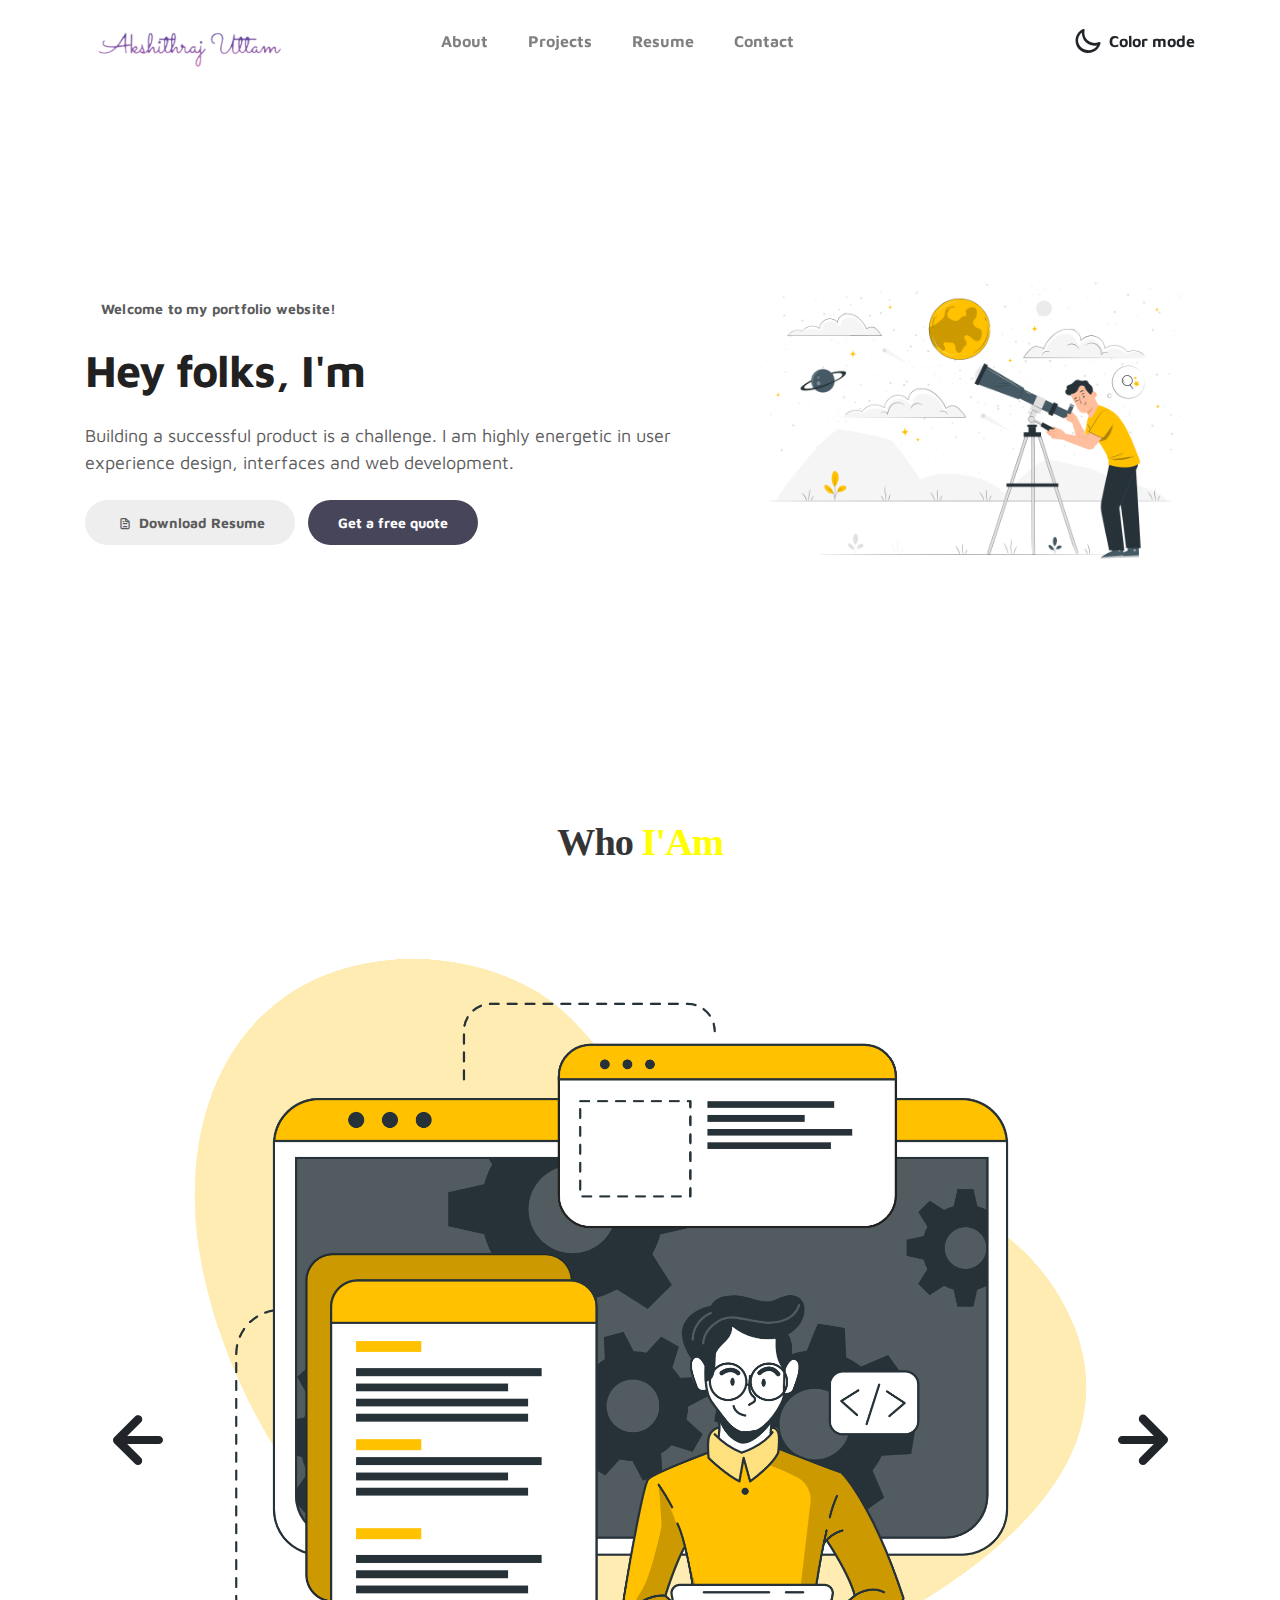
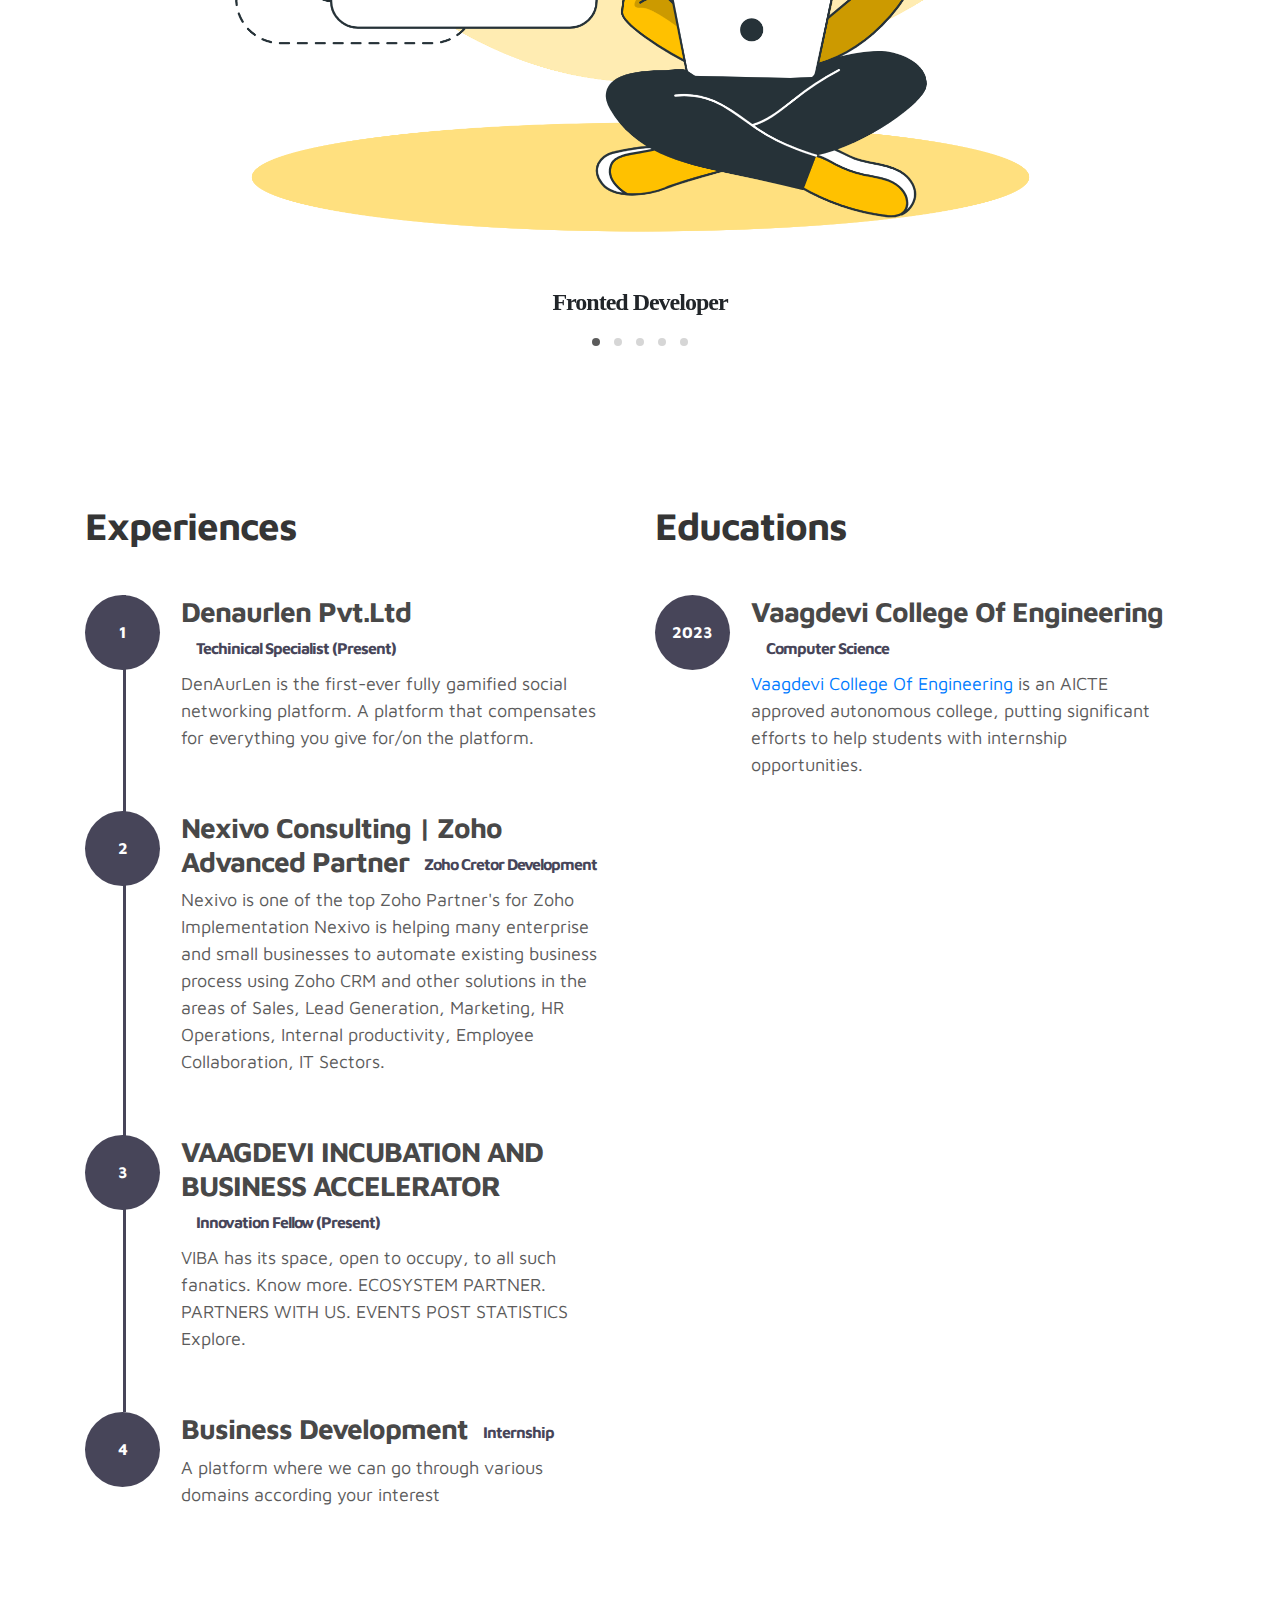
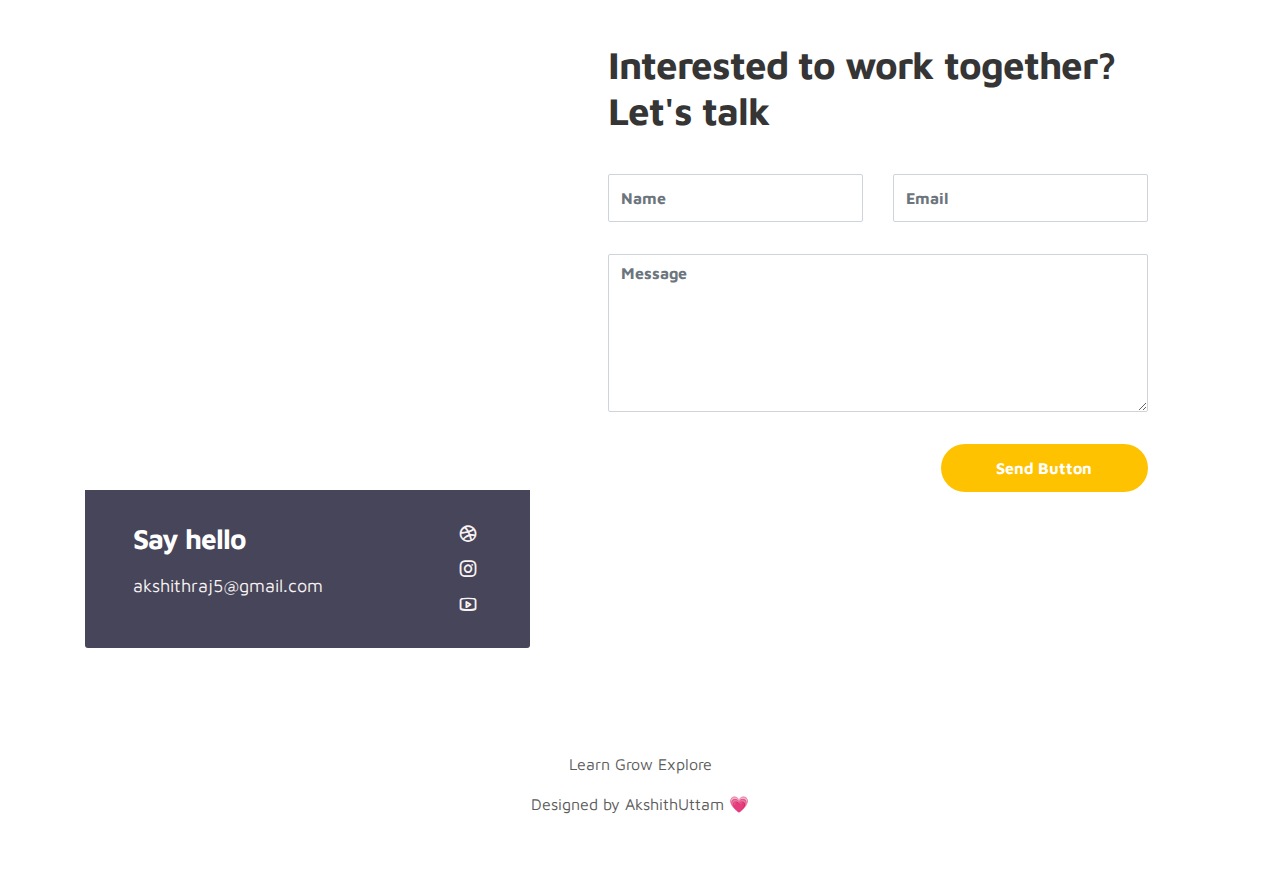
<file: index.html>
<!doctype html>
<html lang="en">
  <head>


    <meta charset="utf-8">
    <meta name="viewport" content="width=device-width, initial-scale=1, shrink-to-fit=no">
    <meta name="description" content="">
    <meta name="author" content="">

    <title>Akshithraj Uttam</title>

    <link rel="stylesheet" href="css/bootstrap.min.css">
    <link rel="stylesheet" href="css/unicons.css">
    <link rel="stylesheet" href="css/owl.carousel.min.css">
    <link rel="stylesheet" href="css/owl.theme.default.min.css">

    <!-- MAIN STYLE -->
   	
    <link rel='icon' href='./images/project/Mask.jpg'type='image/x-icon' >
    <link rel="stylesheet" href="css/tooplate-style.css">
    

  </head>
  <body>

    <!-- MENU -->
    <nav class="navbar navbar-expand-sm navbar-light">
        <div class="container">
            <a class="navbar-brand" href="index.html"><img src="./images/1.png" width="200"></a>

            <button class="navbar-toggler" type="button" data-toggle="collapse" data-target="#navbarNav" aria-controls="navbarNav" aria-expanded="false"
                aria-label="Toggle navigation">
                <span class="navbar-toggler-icon"></span>
                <span class="navbar-toggler-icon"></span>
                <span class="navbar-toggler-icon"></span>
            </button>

            <div class="collapse navbar-collapse" id="navbarNav">
                <ul class="navbar-nav mx-auto">
                    <li class="nav-item">
                        <a href="#about" class="nav-link"><span data-hover="About">About</span></a>
                    </li>
                    <li class="nav-item">
                        <a href="#project" class="nav-link"><span data-hover="Projects">Projects</span></a>
                    </li>
                    <li class="nav-item">
                        <a href="#resume" class="nav-link"><span data-hover="Resume">Resume</span></a>
                    </li>
                    <li class="nav-item">
                        <a href="#contact" class="nav-link"><span data-hover="Contact">Contact</span></a>
                    </li>
                </ul>

                <ul class="navbar-nav ml-lg-auto">
                    <div class="ml-lg-4">
                      <div class="color-mode d-lg-flex justify-content-center align-items-center">
                        <i class="color-mode-icon"></i>
                        Color mode
                      </div>
                    </div>
                </ul>
            </div>
        </div>
    </nav>

    <!-- ABOUT -->
    <section class="about full-screen d-lg-flex justify-content-center align-items-center" id="about">
        <div class="container">
            <div class="row">
                
                <div class="col-lg-7 col-md-12 col-12 d-flex align-items-center">
                    <div class="about-text"> <small class="small-text">Welcome to <span class="mobile-block">my portfolio website!</span></small>
                        <h1 class="animated animated-text">
                            <span class="mr-2">Hey folks, I'm</span>
                                <div class="animated-info">
                                    <span class="animated-item">Akshithraj</span>
                                    <span class="animated-item">WebDeveloper</span>
                                    <span class="animated-item">Trainer</span>
                                </div>
                        </h1>

                        <p>Building a successful product is a challenge. I am highly energetic in user experience design, interfaces and web development.</p>
                        
                        <div class="custom-btn-group mt-4">
                          <a href="resume.pdf" class="btn mr-lg-2 custom-btn"><i class='uil uil-file-alt'></i> Download Resume</a>
                          <a href="#contact" class="btn custom-btn custom-btn-bg custom-btn-link">Get a free quote</a>
                        </div>
                    </div>
                </div>

                <div class="col-lg-5 col-md-12 col-12">
                    <div class="about-image svg">
                        <img src="images/Discovery-pana.png" width="900" class="img-fluid" alt="svg image">
                    </div>
                </div>

            </div>
        </div>
    </section>

    <!-- PROJECTS -->
    <section class="project py-5" id="project">
        <div class="container">
                
                <div class="row">
                  <div class="col-lg-11 text-center mx-auto col-12">

                      <div class="col-lg-8 mx-auto">
                        <h2 style="font-family: Cambria, Cochin, Georgia, Times, 'Times New Roman', serif;">Who <span style="font-family: Cambria, Cochin, Georgia, Times, 'Times New Roman', serif;color: yellow;">I'Am</span></h2>
                      </div>

                      <div class="owl-carousel owl-theme">
                        <div class="item">
                          <div class="project-info">
                            <img src="./images/nu/Developer activity-bro.png "  class="img-fluid" alt="project image">
                            <h4 style="font-family: cursive;">Fronted Developer</h4><br>
                          </div>
                        </div>

                        <div class="item">
                          <div class="project-info">
                            <img src="images/nu/Social tree-cuate.png" class="img-fluid" alt="project image">
                            <h4 style="font-family: cursive;">Digital Marketing</h4><br>
                          </div>
                        </div>

                        <div class="item">
                          <div class="project-info">
                            <img src="images/nu/SEO-bro.png" class="img-fluid" alt="project image">
                            <h4 style="font-family: cursive;">Search Engine Optimzation</h4><br>
                          </div>
                        </div>
                   

                        <div class="item">
                          <div class="project-info">
                            <img src="images/nu/Website Creator-bro.png" class="img-fluid" alt="project image">
                            <h4 style="font-family: cursive;">Graphic Designer</h4><br>
                          </div>
                        </div>

                        <div class="item">
                          <div class="project-info">
                            <img src="images/nu/Resume folder-rafiki.png" class="img-fluid" alt="project image">
                            <h4 style="font-family: cursive;">Human Resource</h4><br>
                          </div>
                          
                        </div>
                      </div>

                  </div>
                </div>
        </div>
    </section>

    <!-- FEATURES -->
    <section class="resume py-5 d-lg-flex justify-content-center align-items-center" id="resume">
        <div class="container">
            <div class="row">

                <div class="col-lg-6 col-12">
                  <h2 class="mb-4">Experiences</h2>

                    <div class="timeline">
                        <div class="timeline-wrapper">
                             <div class="timeline-yr">
                                  <span>1</span>
                             </div>
                             <div class="timeline-info">
                                  <h3><span>Denaurlen Pvt.Ltd</span><small>Techinical Specialist (Present)</small></h3>
                                  <p>DenAurLen is the first-ever fully gamified social networking platform. A platform that compensates for everything you give for/on the platform.</p>
                             </div>
                        </div>

                        <div class="timeline-wrapper">
                            <div class="timeline-yr">
                                <span>2</span>
                            </div>
                            <div class="timeline-info">
                                <h3><span>Nexivo Consulting | Zoho Advanced Partner</span><small>Zoho Cretor Development</small></h3>
                                <p>Nexivo is one of the top Zoho Partner's for Zoho Implementation Nexivo is helping many enterprise and small businesses to automate existing business process using Zoho CRM and other solutions in the areas of Sales, Lead Generation, Marketing, HR Operations, Internal productivity, Employee Collaboration, IT Sectors.</p>
                            </div>
                        </div>

                        <div class="timeline-wrapper">
                            <div class="timeline-yr">
                                <span>3</span>
                            </div>
                            <div class="timeline-info">
                                <h3><span>
                            
                                  VAAGDEVI INCUBATION AND BUSINESS ACCELERATOR</span><small>Innovation Fellow (Present)</small>
                          
                                  </h3>
                                  <p>VIBA has its space, open to occupy, to all such fanatics. Know more. ECOSYSTEM PARTNER. PARTNERS WITH US. EVENTS POST STATISTICS Explore. </p>
                            </div>
                        </div>
                        
                        <div class="timeline-wrapper">
                            <div class="timeline-yr">
                                <span>4</span>
                            </div>
                            <div class="timeline-info">
                                <h3><span>Business Development</span><small>Internship</small></h3>
                                <p>A platform where we can go through various domains according your interest</p>
                            </div>
                        </div>

                    </div>
                </div>

                <div class="col-lg-6 col-12">
                  <h2 class="mb-4 mobile-mt-2">Educations</h2>

                    <div class="timeline">
                        <div class="timeline-wrapper">
                             <div class="timeline-yr">
                                  <span>2023</span>
                             </div>
                             <div class="timeline-info">
                                  <h3><span>Vaagdevi College Of Engineering</span><small>Computer Science</small></h3>
                                  <p><a rel="nofollow" href="https://www.vaagdevi.edu.in/">Vaagdevi College Of Engineering</a>  is an AICTE approved autonomous college, putting significant efforts to help students with internship opportunities.</p>
                             </div>
                        </div>

                   

                    </div>
                </div>
                
            </div>
        </div>
    </section>

    <!-- CONTACT -->
    <section class="contact py-5" id="contact">
      <div class="container">
        <div class="row">
          
          <div class="col-lg-5 mr-lg-5 col-12">
            <div class="google-map w-100">
              <iframe src="https://www.google.com/maps/embed?pb=!1m14!1m12!1m3!1d60700.70659520086!2d79.49233460230192!3d18.034753849476946!2m3!1f0!2f0!3f0!3m2!1i1024!2i768!4f13.1!5e0!3m2!1sen!2sin!4v1627297478727!5m2!1sen!2sin" width="600" height="450" style="border:0;" allowfullscreen="" loading="lazy"></iframe></div>

            <div class="contact-info d-flex justify-content-between align-items-center py-4 px-lg-5">
                <div class="contact-info-item">
                  <h3 class="mb-3 text-white">Say hello</h3>
                  <p class="footer-text mb-0"></p>
                  <p><a href="mailto:hello@company.co">akshithraj5@gmail.com</a></p>
                </div>

                <ul class="social-links">
                     <li><a href="https://www.linkedin.com/in/akshithraj-uttam/" class="uil uil-dribbble" data-toggle="tooltip" data-placement="left" title="linkedin"></a></li>
                     <li><a href="https://www.instagram.com/" class="uil uil-instagram" data-toggle="tooltip" data-placement="left" title="Instagram"></a></li>
                     <li><a href="https://youtu.be/nv66mAevg8A" class="uil uil-youtube" data-toggle="tooltip" data-placement="left" title="Youtube"></a></li>
                </ul>
            </div>
          </div>

          <div class="col-lg-6 col-12">
            <div class="contact-form">
              <h2 class="mb-4">Interested to work together? Let's talk</h2>
              <form action="javascript:sendmail()" method="post">
                <div class="row">
                  <div class="col-lg-6 col-12">
                    <input type="text" class="form-control" name="Name" id="Name" placeholder="Name" required="">
                  </div>

                  <div class="col-lg-6 col-12">
                    <input type="email" class="form-control"  name="Sender" id="Sender" placeholder="Email"
                    required="">
                  </div>

                  <div class="col-12">
                    
              <textarea name="Message" rows="6" class="form-control" id="Message" placeholder="Message"
              required=""></textarea>
                    
                  </div>

                  <div class="ml-lg-auto col-lg-5 col-12">
                    <input type="submit" class="form-control submit-btn" value="Send Button">
                       <!-- <input type="button" class="form-control submit-btn" onclick="sendmail();"  value="Send Button"> -->

                  </div>
                </div>
              </form>
            </div>
          </div>

        </div>
      </div>
    </section>
      <!-- /contact1 -->
  
<!-- <script src="//ajax.googleapis.com/ajax/libs/jquery/1.9.1/jquery.min.js"></script> -->
<script
src="https://code.jquery.com/jquery-2.2.4.min.js"
integrity="sha256-BbhdlvQf/xTY9gja0Dq3HiwQF8LaCRTXxZKRutelT44="
crossorigin="anonymous"></script>
<script src="https://smtpjs.com/v3/smtp.js"></script>

<script>  

   function sendmail(){
  
    var name = $('#Name').val();
    var email = $('#Sender').val();
    var subject = $('#Subject').val();
    var message = $('#Message').val();

    // var body = $('#body').val();

    var Body='Name: '+name+'<br>Email: '+email+'<br>Subject: '+subject+'<br>Message: '+message;
    //console.log(name, phone, email, message);

    Email.send({
      SecureToken:"fbf31702-bb7f-4a4e-9c1c-4ccf17ee777f",
      To: 'uakshithraj@gmail.com',
      From: "raj@gmail.com",
      Subject: "New message on contact from "+name,
      Body: Body
    }).then(
      message =>{
        //console.log (message);
        if(message=='OK'){
        alert('Your Message has been send. Thank you for connecting.');
        }
        else{
          console.error (message);
          alert('There is error at sending message. ')
          
        }

      }
    );



  }


  </script>
</script>

    <!-- FOOTER -->
     <footer class="footer py-5">
          <div class="container">
               <div class="row">

                    <div class="col-lg-12 col-12">                                
                        <p class="copyright-text text-center">Learn Grow Explore</p>
                        <p class="copyright-text text-center">Designed by AkshithUttam 💗</a></p>
                    </div>
                    
               </div>
          </div>
     </footer>

    <script src="js/jquery-3.3.1.min.js"></script>
    <script src="js/popper.min.js"></script>
    <script src="js/bootstrap.min.js"></script>
    <script src="js/Headroom.js"></script>
    <script src="js/jQuery.headroom.js"></script>
    <script src="js/owl.carousel.min.js"></script>
    <script src="js/smoothscroll.js"></script>
    <script src="js/custom.js"></script>

  </body>
</html>
</file>
<file: css/unicons.css>
@font-face {
  font-family: 'unicons';
  src: url('../font/unicons.eot?42479262');
  src: url('../font/unicons.eot?42479262#iefix') format('embedded-opentype'),
       url('../font/unicons.woff2?42479262') format('woff2'),
       url('../font/unicons.woff?42479262') format('woff'),
       url('../font/unicons.ttf?42479262') format('truetype'),
       url('../font/unicons.svg?42479262#unicons') format('svg');
  font-weight: normal;
  font-style: normal;
}
/* Chrome hack: SVG is rendered more smooth in Windozze. 100% magic, uncomment if you need it. */
/* Note, that will break hinting! In other OS-es font will be not as sharp as it could be */
/*
@media screen and (-webkit-min-device-pixel-ratio:0) {
  @font-face {
    font-family: 'unicons';
    src: url('../font/unicons.svg?42479262#unicons') format('svg');
  }
}
*/
 
 [class^="uil-"]:before, [class*=" uil-"]:before {
  font-family: "unicons";
  font-style: normal;
  font-weight: normal;
  speak: none;
 
  display: inline-block;
  text-decoration: inherit;
  width: 1em;
  margin-right: .2em;
  text-align: center;
  /* opacity: .8; */
 
  /* For safety - reset parent styles, that can break glyph codes*/
  font-variant: normal;
  text-transform: none;
 
  /* fix buttons height, for twitter bootstrap */
  line-height: 1em;
 
  /* Animation center compensation - margins should be symmetric */
  /* remove if not needed */
  margin-left: .2em;
 
  /* you can be more comfortable with increased icons size */
  /* font-size: 120%; */
 
  /* Font smoothing. That was taken from TWBS */
  -webkit-font-smoothing: antialiased;
  -moz-osx-font-smoothing: grayscale;
 
  /* Uncomment for 3D effect */
  /* text-shadow: 1px 1px 1px rgba(127, 127, 127, 0.3); */
}
 
.uil-abacus:before { content: '\e800'; } /* '' */
.uil-accessible-icon-alt:before { content: '\e801'; } /* '' */
.uil-adjust-alt:before { content: '\e802'; } /* '' */
.uil-adjust-circle:before { content: '\e803'; } /* '' */
.uil-adjust-half:before { content: '\e804'; } /* '' */
.uil-adjust:before { content: '\e805'; } /* '' */
.uil-airplay:before { content: '\e806'; } /* '' */
.uil-align-alt:before { content: '\e807'; } /* '' */
.uil-align-center-alt:before { content: '\e808'; } /* '' */
.uil-align-center-h:before { content: '\e809'; } /* '' */
.uil-align-center-justify:before { content: '\e80a'; } /* '' */
.uil-align-center-v:before { content: '\e80b'; } /* '' */
.uil-align-center:before { content: '\e80c'; } /* '' */
.uil-align-justify:before { content: '\e80d'; } /* '' */
.uil-align-left-justify:before { content: '\e80e'; } /* '' */
.uil-align-left:before { content: '\e80f'; } /* '' */
.uil-align-letter-right:before { content: '\e810'; } /* '' */
.uil-align-right-justify:before { content: '\e811'; } /* '' */
.uil-align-right:before { content: '\e812'; } /* '' */
.uil-align:before { content: '\e813'; } /* '' */
.uil-ambulance:before { content: '\e814'; } /* '' */
.uil-analysis:before { content: '\e815'; } /* '' */
.uil-analytics:before { content: '\e816'; } /* '' */
.uil-anchor:before { content: '\e817'; } /* '' */
.uil-android-phone-slash:before { content: '\e818'; } /* '' */
.uil-angle-double-down:before { content: '\e819'; } /* '' */
.uil-angle-double-left:before { content: '\e81a'; } /* '' */
.uil-angle-double-right:before { content: '\e81b'; } /* '' */
.uil-angle-double-up:before { content: '\e81c'; } /* '' */
.uil-angle-down:before { content: '\e81d'; } /* '' */
.uil-angle-left:before { content: '\e81e'; } /* '' */
.uil-angle-right-b:before { content: '\e81f'; } /* '' */
.uil-angle-right:before { content: '\e820'; } /* '' */
.uil-angle-up:before { content: '\e821'; } /* '' */
.uil-annoyed-alt:before { content: '\e822'; } /* '' */
.uil-annoyed:before { content: '\e823'; } /* '' */
.uil-apps:before { content: '\e824'; } /* '' */
.uil-archive-alt:before { content: '\e825'; } /* '' */
.uil-archive:before { content: '\e826'; } /* '' */
.uil-arrow-break:before { content: '\e827'; } /* '' */
.uil-arrow-circle-down:before { content: '\e828'; } /* '' */
.uil-arrow-circle-left:before { content: '\e829'; } /* '' */
.uil-arrow-circle-right:before { content: '\e82a'; } /* '' */
.uil-arrow-circle-up:before { content: '\e82b'; } /* '' */
.uil-arrow-compress-h:before { content: '\e82c'; } /* '' */
.uil-arrow-down-left:before { content: '\e82d'; } /* '' */
.uil-arrow-down-right:before { content: '\e82e'; } /* '' */
.uil-arrow-down:before { content: '\e82f'; } /* '' */
.uil-arrow-from-right:before { content: '\e830'; } /* '' */
.uil-arrow-from-top:before { content: '\e831'; } /* '' */
.uil-arrow-growth:before { content: '\e832'; } /* '' */
.uil-arrow-left:before { content: '\e833'; } /* '' */
.uil-arrow-random:before { content: '\e834'; } /* '' */
.uil-arrow-resize-diagonal:before { content: '\e835'; } /* '' */
.uil-arrow-right:before { content: '\e836'; } /* '' */
.uil-arrow-to-bottom:before { content: '\e837'; } /* '' */
.uil-arrow-to-right:before { content: '\e838'; } /* '' */
.uil-arrow-up-left:before { content: '\e839'; } /* '' */
.uil-arrow-up-right:before { content: '\e83a'; } /* '' */
.uil-arrow-up:before { content: '\e83b'; } /* '' */
.uil-arrows-h-alt:before { content: '\e83c'; } /* '' */
.uil-arrows-h:before { content: '\e83d'; } /* '' */
.uil-arrows-left-down:before { content: '\e83e'; } /* '' */
.uil-arrows-maximize:before { content: '\e83f'; } /* '' */
.uil-arrows-merge:before { content: '\e840'; } /* '' */
.uil-arrows-resize-h:before { content: '\e841'; } /* '' */
.uil-arrows-resize-v:before { content: '\e842'; } /* '' */
.uil-arrows-resize:before { content: '\e843'; } /* '' */
.uil-arrows-right-down:before { content: '\e844'; } /* '' */
.uil-arrows-shrink-h:before { content: '\e845'; } /* '' */
.uil-arrows-shrink-v:before { content: '\e846'; } /* '' */
.uil-arrows-up-right:before { content: '\e847'; } /* '' */
.uil-arrows-v-alt:before { content: '\e848'; } /* '' */
.uil-arrows-v:before { content: '\e849'; } /* '' */
.uil-at:before { content: '\e84a'; } /* '' */
.uil-atm-card:before { content: '\e84b'; } /* '' */
.uil-atom:before { content: '\e84c'; } /* '' */
.uil-auto-flash:before { content: '\e84d'; } /* '' */
.uil-award-alt:before { content: '\e84e'; } /* '' */
.uil-award:before { content: '\e84f'; } /* '' */
.uil-baby-carriage:before { content: '\e850'; } /* '' */
.uil-backpack:before { content: '\e851'; } /* '' */
.uil-backspace:before { content: '\e852'; } /* '' */
.uil-backward:before { content: '\e853'; } /* '' */
.uil-bag-alt:before { content: '\e854'; } /* '' */
.uil-bag-slash:before { content: '\e855'; } /* '' */
.uil-bag:before { content: '\e856'; } /* '' */
.uil-ball:before { content: '\e857'; } /* '' */
.uil-ban:before { content: '\e858'; } /* '' */
.uil-bars:before { content: '\e859'; } /* '' */
.uil-basketball-hoop:before { content: '\e85a'; } /* '' */
.uil-basketball:before { content: '\e85b'; } /* '' */
.uil-battery-bolt:before { content: '\e85c'; } /* '' */
.uil-battery-empty:before { content: '\e85d'; } /* '' */
.uil-bed-double:before { content: '\e85e'; } /* '' */
.uil-bed:before { content: '\e85f'; } /* '' */
.uil-bell-school:before { content: '\e860'; } /* '' */
.uil-bell-slash:before { content: '\e861'; } /* '' */
.uil-bill:before { content: '\e862'; } /* '' */
.uil-bitcoin-circle:before { content: '\e863'; } /* '' */
.uil-bitcoin:before { content: '\e864'; } /* '' */
.uil-bluetooth-b:before { content: '\e865'; } /* '' */
.uil-bolt-alt:before { content: '\e866'; } /* '' */
.uil-bolt-slash:before { content: '\e867'; } /* '' */
.uil-bolt:before { content: '\e868'; } /* '' */
.uil-book-alt:before { content: '\e869'; } /* '' */
.uil-book-medical:before { content: '\e86a'; } /* '' */
.uil-book-open:before { content: '\e86b'; } /* '' */
.uil-book-reader:before { content: '\e86c'; } /* '' */
.uil-book:before { content: '\e86d'; } /* '' */
.uil-bookmark-full:before { content: '\e86e'; } /* '' */
.uil-bookmark:before { content: '\e86f'; } /* '' */
.uil-books:before { content: '\e870'; } /* '' */
.uil-boombox:before { content: '\e871'; } /* '' */
.uil-border-alt:before { content: '\e872'; } /* '' */
.uil-border-bottom:before { content: '\e873'; } /* '' */
.uil-border-clear:before { content: '\e874'; } /* '' */
.uil-border-horizontal:before { content: '\e875'; } /* '' */
.uil-border-inner:before { content: '\e876'; } /* '' */
.uil-border-left:before { content: '\e877'; } /* '' */
.uil-border-out:before { content: '\e878'; } /* '' */
.uil-border-right:before { content: '\e879'; } /* '' */
.uil-border-top:before { content: '\e87a'; } /* '' */
.uil-border-vertical:before { content: '\e87b'; } /* '' */
.uil-box:before { content: '\e87c'; } /* '' */
.uil-briefcase-alt:before { content: '\e87d'; } /* '' */
.uil-briefcase:before { content: '\e87e'; } /* '' */
.uil-bright:before { content: '\e87f'; } /* '' */
.uil-brightness-empty:before { content: '\e880'; } /* '' */
.uil-brightness-half:before { content: '\e881'; } /* '' */
.uil-brightness-low:before { content: '\e882'; } /* '' */
.uil-brightness-minus:before { content: '\e883'; } /* '' */
.uil-brightness-plus:before { content: '\e884'; } /* '' */
.uil-brightness:before { content: '\e885'; } /* '' */
.uil-bring-bottom:before { content: '\e886'; } /* '' */
.uil-bring-front:before { content: '\e887'; } /* '' */
.uil-brush-alt:before { content: '\e888'; } /* '' */
.uil-bug:before { content: '\e889'; } /* '' */
.uil-building:before { content: '\e88a'; } /* '' */
.uil-bullseye:before { content: '\e88b'; } /* '' */
.uil-bus-alt:before { content: '\e88c'; } /* '' */
.uil-bus-school:before { content: '\e88d'; } /* '' */
.uil-bus:before { content: '\e88e'; } /* '' */
.uil-calcualtor:before { content: '\e88f'; } /* '' */
.uil-calculator-alt:before { content: '\e890'; } /* '' */
.uil-calendar-alt:before { content: '\e891'; } /* '' */
.uil-calendar-slash:before { content: '\e892'; } /* '' */
.uil-calender:before { content: '\e893'; } /* '' */
.uil-calling:before { content: '\e894'; } /* '' */
.uil-camera-plus:before { content: '\e895'; } /* '' */
.uil-camera-slash:before { content: '\e896'; } /* '' */
.uil-camera:before { content: '\e897'; } /* '' */
.uil-cancel:before { content: '\e898'; } /* '' */
.uil-capsule:before { content: '\e899'; } /* '' */
.uil-capture:before { content: '\e89a'; } /* '' */
.uil-car-sideview:before { content: '\e89b'; } /* '' */
.uil-car-slash:before { content: '\e89c'; } /* '' */
.uil-car-wash:before { content: '\e89d'; } /* '' */
.uil-car:before { content: '\e89e'; } /* '' */
.uil-card-atm:before { content: '\e89f'; } /* '' */
.uil-caret-right:before { content: '\e8a0'; } /* '' */
.uil-cart:before { content: '\e8a1'; } /* '' */
.uil-cell:before { content: '\e8a2'; } /* '' */
.uil-celsius:before { content: '\e8a3'; } /* '' */
.uil-chart-bar-alt:before { content: '\e8a4'; } /* '' */
.uil-chart-bar:before { content: '\e8a5'; } /* '' */
.uil-chart-down:before { content: '\e8a6'; } /* '' */
.uil-chart-growth-alt:before { content: '\e8a7'; } /* '' */
.uil-chart-growth:before { content: '\e8a8'; } /* '' */
.uil-chart-line:before { content: '\e8a9'; } /* '' */
.uil-chart-pie-alt:before { content: '\e8aa'; } /* '' */
.uil-chart-pie:before { content: '\e8ab'; } /* '' */
.uil-chart:before { content: '\e8ac'; } /* '' */
.uil-chat-bubble-user:before { content: '\e8ad'; } /* '' */
.uil-chat-info:before { content: '\e8ae'; } /* '' */
.uil-chat:before { content: '\e8af'; } /* '' */
.uil-check-circle:before { content: '\e8b0'; } /* '' */
.uil-check-square:before { content: '\e8b1'; } /* '' */
.uil-check:before { content: '\e8b2'; } /* '' */
.uil-circle-layer:before { content: '\e8b3'; } /* '' */
.uil-circle:before { content: '\e8b4'; } /* '' */
.uil-circuit:before { content: '\e8b5'; } /* '' */
.uil-clapper-board:before { content: '\e8b6'; } /* '' */
.uil-clipboard-alt:before { content: '\e8b7'; } /* '' */
.uil-clipboard-blank:before { content: '\e8b8'; } /* '' */
.uil-clipboard-notes:before { content: '\e8b9'; } /* '' */
.uil-clipboard:before { content: '\e8ba'; } /* '' */
.uil-clock-eight:before { content: '\e8bb'; } /* '' */
.uil-clock-five:before { content: '\e8bc'; } /* '' */
.uil-clock-nine:before { content: '\e8bd'; } /* '' */
.uil-clock-seven:before { content: '\e8be'; } /* '' */
.uil-clock-ten:before { content: '\e8bf'; } /* '' */
.uil-clock-three:before { content: '\e8c0'; } /* '' */
.uil-clock-two:before { content: '\e8c1'; } /* '' */
.uil-clock:before { content: '\e8c2'; } /* '' */
.uil-closed-captioning:before { content: '\e8c3'; } /* '' */
.uil-cloud-block:before { content: '\e8c4'; } /* '' */
.uil-cloud-bookmark:before { content: '\e8c5'; } /* '' */
.uil-cloud-check:before { content: '\e8c6'; } /* '' */
.uil-cloud-computing:before { content: '\e8c7'; } /* '' */
.uil-cloud-data-connection:before { content: '\e8c8'; } /* '' */
.uil-cloud-database-tree:before { content: '\e8c9'; } /* '' */
.uil-cloud-download:before { content: '\e8ca'; } /* '' */
.uil-cloud-drizzle:before { content: '\e8cb'; } /* '' */
.uil-cloud-exclamation:before { content: '\e8cc'; } /* '' */
.uil-cloud-hail:before { content: '\e8cd'; } /* '' */
.uil-cloud-heart:before { content: '\e8ce'; } /* '' */
.uil-cloud-info:before { content: '\e8cf'; } /* '' */
.uil-cloud-lock:before { content: '\e8d0'; } /* '' */
.uil-cloud-meatball:before { content: '\e8d1'; } /* '' */
.uil-cloud-moon-hail:before { content: '\e8d2'; } /* '' */
.uil-cloud-moon-meatball:before { content: '\e8d3'; } /* '' */
.uil-cloud-moon-rain:before { content: '\e8d4'; } /* '' */
.uil-cloud-moon-showers:before { content: '\e8d5'; } /* '' */
.uil-cloud-moon:before { content: '\e8d6'; } /* '' */
.uil-cloud-question:before { content: '\e8d7'; } /* '' */
.uil-cloud-rain-sun:before { content: '\e8d8'; } /* '' */
.uil-cloud-rain:before { content: '\e8d9'; } /* '' */
.uil-cloud-redo:before { content: '\e8da'; } /* '' */
.uil-cloud-set:before { content: '\e8db'; } /* '' */
.uil-cloud-share:before { content: '\e8dc'; } /* '' */
.uil-cloud-shield:before { content: '\e8dd'; } /* '' */
.uil-cloud-showers-alt:before { content: '\e8de'; } /* '' */
.uil-cloud-showers-heavy:before { content: '\e8df'; } /* '' */
.uil-cloud-showers:before { content: '\e8e0'; } /* '' */
.uil-cloud-slash:before { content: '\e8e1'; } /* '' */
.uil-cloud-sun-hail:before { content: '\e8e2'; } /* '' */
.uil-cloud-sun-meatball:before { content: '\e8e3'; } /* '' */
.uil-cloud-sun-rain-alt:before { content: '\e8e4'; } /* '' */
.uil-cloud-sun-rain:before { content: '\e8e5'; } /* '' */
.uil-cloud-sun-tear:before { content: '\e8e6'; } /* '' */
.uil-cloud-sun:before { content: '\e8e7'; } /* '' */
.uil-cloud-times:before { content: '\e8e8'; } /* '' */
.uil-cloud-unlock:before { content: '\e8e9'; } /* '' */
.uil-cloud-upload:before { content: '\e8ea'; } /* '' */
.uil-cloud-wifi:before { content: '\e8eb'; } /* '' */
.uil-cloud-wind:before { content: '\e8ec'; } /* '' */
.uil-cloud:before { content: '\e8ed'; } /* '' */
.uil-clouds:before { content: '\e8ee'; } /* '' */
.uil-club:before { content: '\e8ef'; } /* '' */
.uil-code:before { content: '\e8f0'; } /* '' */
.uil-coffee:before { content: '\e8f1'; } /* '' */
.uil-cog:before { content: '\e8f2'; } /* '' */
.uil-coins:before { content: '\e8f3'; } /* '' */
.uil-columns:before { content: '\e8f4'; } /* '' */
.uil-comment-alt-block:before { content: '\e8f5'; } /* '' */
.uil-comment-alt-chart-lines:before { content: '\e8f6'; } /* '' */
.uil-comment-alt-check:before { content: '\e8f7'; } /* '' */
.uil-comment-alt-dots:before { content: '\e8f8'; } /* '' */
.uil-comment-alt-download:before { content: '\e8f9'; } /* '' */
.uil-comment-alt-edit:before { content: '\e8fa'; } /* '' */
.uil-comment-alt-exclamation:before { content: '\e8fb'; } /* '' */
.uil-comment-alt-heart:before { content: '\e8fc'; } /* '' */
.uil-comment-alt-image:before { content: '\e8fd'; } /* '' */
.uil-comment-alt-info:before { content: '\e8fe'; } /* '' */
.uil-comment-alt-lines:before { content: '\e8ff'; } /* '' */
.uil-comment-alt-lock:before { content: '\e900'; } /* '' */
.uil-comment-alt-medical:before { content: '\e901'; } /* '' */
.uil-comment-alt-message:before { content: '\e902'; } /* '' */
.uil-comment-alt-notes:before { content: '\e903'; } /* '' */
.uil-comment-alt-plus:before { content: '\e904'; } /* '' */
.uil-comment-alt-question:before { content: '\e905'; } /* '' */
.uil-comment-alt-redo:before { content: '\e906'; } /* '' */
.uil-comment-alt-search:before { content: '\e907'; } /* '' */
.uil-comment-alt-share:before { content: '\e908'; } /* '' */
.uil-comment-alt-shield:before { content: '\e909'; } /* '' */
.uil-comment-alt-upload:before { content: '\e90a'; } /* '' */
.uil-comment-alt-verify:before { content: '\e90b'; } /* '' */
.uil-comment-alt:before { content: '\e90c'; } /* '' */
.uil-comment-block:before { content: '\e90d'; } /* '' */
.uil-comment-chart-line:before { content: '\e90e'; } /* '' */
.uil-comment-check:before { content: '\e90f'; } /* '' */
.uil-comment-dots:before { content: '\e910'; } /* '' */
.uil-comment-download:before { content: '\e911'; } /* '' */
.uil-comment-edit:before { content: '\e912'; } /* '' */
.uil-comment-exclamation:before { content: '\e913'; } /* '' */
.uil-comment-heart:before { content: '\e914'; } /* '' */
.uil-comment-image:before { content: '\e915'; } /* '' */
.uil-comment-info-alt:before { content: '\e916'; } /* '' */
.uil-comment-info:before { content: '\e917'; } /* '' */
.uil-comment-lines:before { content: '\e918'; } /* '' */
.uil-comment-lock:before { content: '\e919'; } /* '' */
.uil-comment-medical:before { content: '\e91a'; } /* '' */
.uil-comment-message:before { content: '\e91b'; } /* '' */
.uil-comment-notes:before { content: '\e91c'; } /* '' */
.uil-comment-plus:before { content: '\e91d'; } /* '' */
.uil-comment-question:before { content: '\e91e'; } /* '' */
.uil-comment-redo:before { content: '\e91f'; } /* '' */
.uil-comment-search:before { content: '\e920'; } /* '' */
.uil-comment-share:before { content: '\e921'; } /* '' */
.uil-comment-shield:before { content: '\e922'; } /* '' */
.uil-comment-slash:before { content: '\e923'; } /* '' */
.uil-comment-upload:before { content: '\e924'; } /* '' */
.uil-comment-verify:before { content: '\e925'; } /* '' */
.uil-comment:before { content: '\e926'; } /* '' */
.uil-comments-alt:before { content: '\e927'; } /* '' */
.uil-comments:before { content: '\e928'; } /* '' */
.uil-commnet-alt-slash:before { content: '\e929'; } /* '' */
.uil-compact-disc:before { content: '\e92a'; } /* '' */
.uil-compass:before { content: '\e92b'; } /* '' */
.uil-compress-alt-left:before { content: '\e92c'; } /* '' */
.uil-compress-alt:before { content: '\e92d'; } /* '' */
.uil-compress-arrows:before { content: '\e92e'; } /* '' */
.uil-compress-lines:before { content: '\e92f'; } /* '' */
.uil-compress-point:before { content: '\e930'; } /* '' */
.uil-compress-v:before { content: '\e931'; } /* '' */
.uil-compress:before { content: '\e932'; } /* '' */
.uil-computer-mouse:before { content: '\e933'; } /* '' */
.uil-confused:before { content: '\e934'; } /* '' */
.uil-constructor:before { content: '\e935'; } /* '' */
.uil-copy-alt:before { content: '\e936'; } /* '' */
.uil-copy-landscape:before { content: '\e937'; } /* '' */
.uil-copy:before { content: '\e938'; } /* '' */
.uil-copyright:before { content: '\e939'; } /* '' */
.uil-corner-down-left:before { content: '\e93a'; } /* '' */
.uil-corner-down-right-alt:before { content: '\e93b'; } /* '' */
.uil-corner-down-right:before { content: '\e93c'; } /* '' */
.uil-corner-left-down:before { content: '\e93d'; } /* '' */
.uil-corner-right-down:before { content: '\e93e'; } /* '' */
.uil-corner-up-left-alt:before { content: '\e93f'; } /* '' */
.uil-corner-up-left:before { content: '\e940'; } /* '' */
.uil-corner-up-right-alt:before { content: '\e941'; } /* '' */
.uil-corner-up-right:before { content: '\e942'; } /* '' */
.uil-creative-commons-pd-alt:before { content: '\e943'; } /* '' */
.uil-creative-commons-pd:before { content: '\e944'; } /* '' */
.uil-crockery:before { content: '\e945'; } /* '' */
.uil-crop-alt-rotate-left:before { content: '\e946'; } /* '' */
.uil-crop-alt-rotate-right:before { content: '\e947'; } /* '' */
.uil-crop-alt:before { content: '\e948'; } /* '' */
.uil-crosshair-alt:before { content: '\e949'; } /* '' */
.uil-crosshair:before { content: '\e94a'; } /* '' */
.uil-crosshairs:before { content: '\e94b'; } /* '' */
.uil-cube:before { content: '\e94c'; } /* '' */
.uil-data-sharing:before { content: '\e94d'; } /* '' */
.uil-database-alt:before { content: '\e94e'; } /* '' */
.uil-database:before { content: '\e94f'; } /* '' */
.uil-desert:before { content: '\e950'; } /* '' */
.uil-desktop-alt-slash:before { content: '\e951'; } /* '' */
.uil-desktop-alt:before { content: '\e952'; } /* '' */
.uil-desktop-cloud-alt:before { content: '\e953'; } /* '' */
.uil-desktop-slash:before { content: '\e954'; } /* '' */
.uil-desktop:before { content: '\e955'; } /* '' */
.uil-dialpad-alt:before { content: '\e956'; } /* '' */
.uil-dialpad:before { content: '\e957'; } /* '' */
.uil-diamond:before { content: '\e958'; } /* '' */
.uil-diary-alt:before { content: '\e959'; } /* '' */
.uil-diary:before { content: '\e95a'; } /* '' */
.uil-dice-five:before { content: '\e95b'; } /* '' */
.uil-dice-four:before { content: '\e95c'; } /* '' */
.uil-dice-one:before { content: '\e95d'; } /* '' */
.uil-dice-six:before { content: '\e95e'; } /* '' */
.uil-dice-three:before { content: '\e95f'; } /* '' */
.uil-dice-two:before { content: '\e960'; } /* '' */
.uil-direction:before { content: '\e961'; } /* '' */
.uil-directions:before { content: '\e962'; } /* '' */
.uil-dizzy-meh:before { content: '\e963'; } /* '' */
.uil-dna:before { content: '\e964'; } /* '' */
.uil-document-layout-center:before { content: '\e965'; } /* '' */
.uil-document-layout-left:before { content: '\e966'; } /* '' */
.uil-document-layout-right:before { content: '\e967'; } /* '' */
.uil-document:before { content: '\e968'; } /* '' */
.uil-dollar-alt:before { content: '\e969'; } /* '' */
.uil-dollar-sign-alt:before { content: '\e96a'; } /* '' */
.uil-dollar-sign:before { content: '\e96b'; } /* '' */
.uil-down-arrow:before { content: '\e96c'; } /* '' */
.uil-download-alt:before { content: '\e96d'; } /* '' */
.uil-dribbble:before { content: '\e96e'; } /* '' */
.uil-drill:before { content: '\e96f'; } /* '' */
.uil-dropbox:before { content: '\e970'; } /* '' */
.uil-dumbbell:before { content: '\e971'; } /* '' */
.uil-edit-alt:before { content: '\e972'; } /* '' */
.uil-edit:before { content: '\e973'; } /* '' */
.uil-ellipsis-h:before { content: '\e974'; } /* '' */
.uil-ellipsis-v:before { content: '\e975'; } /* '' */
.uil-emoji:before { content: '\e976'; } /* '' */
.uil-enter:before { content: '\e977'; } /* '' */
.uil-entry:before { content: '\e978'; } /* '' */
.uil-envelope-add:before { content: '\e979'; } /* '' */
.uil-envelope-alt:before { content: '\e97a'; } /* '' */
.uil-envelope-block:before { content: '\e97b'; } /* '' */
.uil-envelope-bookmark:before { content: '\e97c'; } /* '' */
.uil-envelope-check:before { content: '\e97d'; } /* '' */
.uil-envelope-download-alt:before { content: '\e97e'; } /* '' */
.uil-envelope-download:before { content: '\e97f'; } /* '' */
.uil-envelope-edit:before { content: '\e980'; } /* '' */
.uil-envelope-exclamation:before { content: '\e981'; } /* '' */
.uil-envelope-heart:before { content: '\e982'; } /* '' */
.uil-envelope-info:before { content: '\e983'; } /* '' */
.uil-envelope-lock:before { content: '\e984'; } /* '' */
.uil-envelope-minus:before { content: '\e985'; } /* '' */
.uil-envelope-open:before { content: '\e986'; } /* '' */
.uil-envelope-question:before { content: '\e987'; } /* '' */
.uil-envelope-receive:before { content: '\e988'; } /* '' */
.uil-envelope-redo:before { content: '\e989'; } /* '' */
.uil-envelope-search:before { content: '\e98a'; } /* '' */
.uil-envelope-send:before { content: '\e98b'; } /* '' */
.uil-envelope-share:before { content: '\e98c'; } /* '' */
.uil-envelope-shield:before { content: '\e98d'; } /* '' */
.uil-envelope-star:before { content: '\e98e'; } /* '' */
.uil-envelope-times:before { content: '\e98f'; } /* '' */
.uil-envelope-upload-alt:before { content: '\e990'; } /* '' */
.uil-envelope-upload:before { content: '\e991'; } /* '' */
.uil-envelope:before { content: '\e992'; } /* '' */
.uil-envelopes:before { content: '\e993'; } /* '' */
.uil-equal-circle:before { content: '\e994'; } /* '' */
.uil-euro-circle:before { content: '\e995'; } /* '' */
.uil-euro:before { content: '\e996'; } /* '' */
.uil-exchange-alt:before { content: '\e997'; } /* '' */
.uil-exchange:before { content: '\e998'; } /* '' */
.uil-exclamation-circle:before { content: '\e999'; } /* '' */
.uil-exclamation-octagon:before { content: '\e99a'; } /* '' */
.uil-exclamation-triangle:before { content: '\e99b'; } /* '' */
.uil-exclude:before { content: '\e99c'; } /* '' */
.uil-exit:before { content: '\e99d'; } /* '' */
.uil-expand-alt:before { content: '\e99e'; } /* '' */
.uil-expand-arrows-alt:before { content: '\e99f'; } /* '' */
.uil-expand-arrows:before { content: '\e9a0'; } /* '' */
.uil-expand-from-corner:before { content: '\e9a1'; } /* '' */
.uil-expand-left:before { content: '\e9a2'; } /* '' */
.uil-export:before { content: '\e9a3'; } /* '' */
.uil-exposure-alt:before { content: '\e9a4'; } /* '' */
.uil-exposure-increase:before { content: '\e9a5'; } /* '' */
.uil-external-link-alt:before { content: '\e9a6'; } /* '' */
.uil-eye-slash:before { content: '\e9a7'; } /* '' */
.uil-eye:before { content: '\e9a8'; } /* '' */
.uil-facebook:before { content: '\e9a9'; } /* '' */
.uil-fahrenheit:before { content: '\e9aa'; } /* '' */
.uil-fast-mail-alt:before { content: '\e9ab'; } /* '' */
.uil-fast-mail:before { content: '\e9ac'; } /* '' */
.uil-favorite:before { content: '\e9ad'; } /* '' */
.uil-feedback:before { content: '\e9ae'; } /* '' */
.uil-file-alt:before { content: '\e9af'; } /* '' */
.uil-file-blank:before { content: '\e9b0'; } /* '' */
.uil-file-block-alt:before { content: '\e9b1'; } /* '' */
.uil-file-bookmark-alt:before { content: '\e9b2'; } /* '' */
.uil-file-check-alt:before { content: '\e9b3'; } /* '' */
.uil-file-check:before { content: '\e9b4'; } /* '' */
.uil-file-contract-dollar:before { content: '\e9b5'; } /* '' */
.uil-file-copy-alt:before { content: '\e9b6'; } /* '' */
.uil-file-download-alt:before { content: '\e9b7'; } /* '' */
.uil-file-download:before { content: '\e9b8'; } /* '' */
.uil-file-edit-alt:before { content: '\e9b9'; } /* '' */
.uil-file-exclamation-alt:before { content: '\e9ba'; } /* '' */
.uil-file-exclamation:before { content: '\e9bb'; } /* '' */
.uil-file-heart:before { content: '\e9bc'; } /* '' */
.uil-file-info-alt:before { content: '\e9bd'; } /* '' */
.uil-file-landscape-alt:before { content: '\e9be'; } /* '' */
.uil-file-landscape:before { content: '\e9bf'; } /* '' */
.uil-file-lanscape-slash:before { content: '\e9c0'; } /* '' */
.uil-file-lock-alt:before { content: '\e9c1'; } /* '' */
.uil-file-medical-alt:before { content: '\e9c2'; } /* '' */
.uil-file-medical:before { content: '\e9c3'; } /* '' */
.uil-file-minus-alt:before { content: '\e9c4'; } /* '' */
.uil-file-minus:before { content: '\e9c5'; } /* '' */
.uil-file-network:before { content: '\e9c6'; } /* '' */
.uil-file-plus-alt:before { content: '\e9c7'; } /* '' */
.uil-file-plus:before { content: '\e9c8'; } /* '' */
.uil-file-question-alt:before { content: '\e9c9'; } /* '' */
.uil-file-question:before { content: '\e9ca'; } /* '' */
.uil-file-redo-alt:before { content: '\e9cb'; } /* '' */
.uil-file-search-alt:before { content: '\e9cc'; } /* '' */
.uil-file-share-alt:before { content: '\e9cd'; } /* '' */
.uil-file-shield-alt:before { content: '\e9ce'; } /* '' */
.uil-file-slash:before { content: '\e9cf'; } /* '' */
.uil-file-times-alt:before { content: '\e9d0'; } /* '' */
.uil-file-times:before { content: '\e9d1'; } /* '' */
.uil-file-upload-alt:before { content: '\e9d2'; } /* '' */
.uil-file-upload:before { content: '\e9d3'; } /* '' */
.uil-file:before { content: '\e9d4'; } /* '' */
.uil-files-landscapes-alt:before { content: '\e9d5'; } /* '' */
.uil-files-landscapes:before { content: '\e9d6'; } /* '' */
.uil-film:before { content: '\e9d7'; } /* '' */
.uil-filter-slash:before { content: '\e9d8'; } /* '' */
.uil-filter:before { content: '\e9d9'; } /* '' */
.uil-flask-potion:before { content: '\e9da'; } /* '' */
.uil-flask:before { content: '\e9db'; } /* '' */
.uil-flip-h-alt:before { content: '\e9dc'; } /* '' */
.uil-flip-h:before { content: '\e9dd'; } /* '' */
.uil-flip-v-alt:before { content: '\e9de'; } /* '' */
.uil-flip-v:before { content: '\e9df'; } /* '' */
.uil-flower:before { content: '\e9e0'; } /* '' */
.uil-focus-add:before { content: '\e9e1'; } /* '' */
.uil-focus-target:before { content: '\e9e2'; } /* '' */
.uil-focus:before { content: '\e9e3'; } /* '' */
.uil-folder-check:before { content: '\e9e4'; } /* '' */
.uil-folder-download:before { content: '\e9e5'; } /* '' */
.uil-folder-exclamation:before { content: '\e9e6'; } /* '' */
.uil-folder-heart:before { content: '\e9e7'; } /* '' */
.uil-folder-info:before { content: '\e9e8'; } /* '' */
.uil-folder-lock:before { content: '\e9e9'; } /* '' */
.uil-folder-medical:before { content: '\e9ea'; } /* '' */
.uil-folder-minus:before { content: '\e9eb'; } /* '' */
.uil-folder-network:before { content: '\e9ec'; } /* '' */
.uil-folder-plus:before { content: '\e9ed'; } /* '' */
.uil-folder-question:before { content: '\e9ee'; } /* '' */
.uil-folder-slash:before { content: '\e9ef'; } /* '' */
.uil-folder-times:before { content: '\e9f0'; } /* '' */
.uil-folder-upload:before { content: '\e9f1'; } /* '' */
.uil-folder:before { content: '\e9f2'; } /* '' */
.uil-food:before { content: '\e9f3'; } /* '' */
.uil-football-american:before { content: '\e9f4'; } /* '' */
.uil-football-ball:before { content: '\e9f5'; } /* '' */
.uil-football:before { content: '\e9f6'; } /* '' */
.uil-forecastcloud-moon-tear:before { content: '\e9f7'; } /* '' */
.uil-forwaded-call:before { content: '\e9f8'; } /* '' */
.uil-forward:before { content: '\e9f9'; } /* '' */
.uil-frown:before { content: '\e9fa'; } /* '' */
.uil-game-structure:before { content: '\e9fb'; } /* '' */
.uil-game:before { content: '\e9fc'; } /* '' */
.uil-gift:before { content: '\e9fd'; } /* '' */
.uil-glass-martini-alt-slash:before { content: '\e9fe'; } /* '' */
.uil-glass-martini-alt:before { content: '\e9ff'; } /* '' */
.uil-glass-martini:before { content: '\ea00'; } /* '' */
.uil-glass-tea:before { content: '\ea01'; } /* '' */
.uil-glass:before { content: '\ea02'; } /* '' */
.uil-globe:before { content: '\ea03'; } /* '' */
.uil-gold:before { content: '\ea04'; } /* '' */
.uil-google-drive:before { content: '\ea05'; } /* '' */
.uil-graduation-hat:before { content: '\ea06'; } /* '' */
.uil-graph-bar:before { content: '\ea07'; } /* '' */
.uil-grid:before { content: '\ea08'; } /* '' */
.uil-grids:before { content: '\ea09'; } /* '' */
.uil-grin-tongue-wink-alt:before { content: '\ea0a'; } /* '' */
.uil-grin-tongue-wink:before { content: '\ea0b'; } /* '' */
.uil-grin:before { content: '\ea0c'; } /* '' */
.uil-grip-horizontal-line:before { content: '\ea0d'; } /* '' */
.uil-hdd:before { content: '\ea0e'; } /* '' */
.uil-headphones-alt:before { content: '\ea0f'; } /* '' */
.uil-headphones:before { content: '\ea10'; } /* '' */
.uil-heart-alt:before { content: '\ea11'; } /* '' */
.uil-heart-medical:before { content: '\ea12'; } /* '' */
.uil-heart-rate:before { content: '\ea13'; } /* '' */
.uil-heart-sign:before { content: '\ea14'; } /* '' */
.uil-heart:before { content: '\ea15'; } /* '' */
.uil-heartbeat:before { content: '\ea16'; } /* '' */
.uil-history-alt:before { content: '\ea17'; } /* '' */
.uil-history:before { content: '\ea18'; } /* '' */
.uil-home-alt:before { content: '\ea19'; } /* '' */
.uil-home:before { content: '\ea1a'; } /* '' */
.uil-horizontal-align-center:before { content: '\ea1b'; } /* '' */
.uil-horizontal-align-left:before { content: '\ea1c'; } /* '' */
.uil-horizontal-align-right:before { content: '\ea1d'; } /* '' */
.uil-horizontal-distribution-center:before { content: '\ea1e'; } /* '' */
.uil-horizontal-distribution-left:before { content: '\ea1f'; } /* '' */
.uil-horizontal-distribution-right:before { content: '\ea20'; } /* '' */
.uil-hunting:before { content: '\ea21'; } /* '' */
.uil-image-alt-slash:before { content: '\ea22'; } /* '' */
.uil-image-block:before { content: '\ea23'; } /* '' */
.uil-image-broken:before { content: '\ea24'; } /* '' */
.uil-image-check:before { content: '\ea25'; } /* '' */
.uil-image-download:before { content: '\ea26'; } /* '' */
.uil-image-edit:before { content: '\ea27'; } /* '' */
.uil-image-lock:before { content: '\ea28'; } /* '' */
.uil-image-minus:before { content: '\ea29'; } /* '' */
.uil-image-plus:before { content: '\ea2a'; } /* '' */
.uil-image-question:before { content: '\ea2b'; } /* '' */
.uil-image-redo:before { content: '\ea2c'; } /* '' */
.uil-image-resize-landscape:before { content: '\ea2d'; } /* '' */
.uil-image-resize-square:before { content: '\ea2e'; } /* '' */
.uil-image-search:before { content: '\ea2f'; } /* '' */
.uil-image-share:before { content: '\ea30'; } /* '' */
.uil-image-shield:before { content: '\ea31'; } /* '' */
.uil-image-slash:before { content: '\ea32'; } /* '' */
.uil-image-times:before { content: '\ea33'; } /* '' */
.uil-image-upload:before { content: '\ea34'; } /* '' */
.uil-image-v:before { content: '\ea35'; } /* '' */
.uil-image:before { content: '\ea36'; } /* '' */
.uil-images:before { content: '\ea37'; } /* '' */
.uil-incoming-call:before { content: '\ea38'; } /* '' */
.uil-info-circle:before { content: '\ea39'; } /* '' */
.uil-instagram:before { content: '\ea3a'; } /* '' */
.uil-invoice:before { content: '\ea3b'; } /* '' */
.uil-jackhammer:before { content: '\ea3c'; } /* '' */
.uil-kayak:before { content: '\ea3d'; } /* '' */
.uil-key-skeleton-alt:before { content: '\ea3e'; } /* '' */
.uil-key-skeleton:before { content: '\ea3f'; } /* '' */
.uil-keyboard-alt:before { content: '\ea40'; } /* '' */
.uil-keyboard-hide:before { content: '\ea41'; } /* '' */
.uil-keyboard-show:before { content: '\ea42'; } /* '' */
.uil-keyboard:before { content: '\ea43'; } /* '' */
.uil-keyhole-circle:before { content: '\ea44'; } /* '' */
.uil-keyhole-square-full:before { content: '\ea45'; } /* '' */
.uil-keyhole-square:before { content: '\ea46'; } /* '' */
.uil-kid:before { content: '\ea47'; } /* '' */
.uil-label-alt:before { content: '\ea48'; } /* '' */
.uil-label:before { content: '\ea49'; } /* '' */
.uil-lamp:before { content: '\ea4a'; } /* '' */
.uil-laptop-cloud:before { content: '\ea4b'; } /* '' */
.uil-laptop:before { content: '\ea4c'; } /* '' */
.uil-laughing:before { content: '\ea4d'; } /* '' */
.uil-layer-group-slash:before { content: '\ea4e'; } /* '' */
.uil-layer-group:before { content: '\ea4f'; } /* '' */
.uil-layers-alt:before { content: '\ea50'; } /* '' */
.uil-layers-slash:before { content: '\ea51'; } /* '' */
.uil-layers:before { content: '\ea52'; } /* '' */
.uil-left-arrow-from-left:before { content: '\ea53'; } /* '' */
.uil-left-arrow-to-left:before { content: '\ea54'; } /* '' */
.uil-left-indent-alt:before { content: '\ea55'; } /* '' */
.uil-left-indent:before { content: '\ea56'; } /* '' */
.uil-life-ring:before { content: '\ea57'; } /* '' */
.uil-lightbulb-alt:before { content: '\ea58'; } /* '' */
.uil-lightbulb:before { content: '\ea59'; } /* '' */
.uil-line-alt:before { content: '\ea5a'; } /* '' */
.uil-line-spacing:before { content: '\ea5b'; } /* '' */
.uil-link-alt:before { content: '\ea5c'; } /* '' */
.uil-link-broken:before { content: '\ea5d'; } /* '' */
.uil-link-h:before { content: '\ea5e'; } /* '' */
.uil-link:before { content: '\ea5f'; } /* '' */
.uil-list-ui-alt:before { content: '\ea60'; } /* '' */
.uil-list-ul:before { content: '\ea61'; } /* '' */
.uil-location-arrow-alt:before { content: '\ea62'; } /* '' */
.uil-location-arrow:before { content: '\ea63'; } /* '' */
.uil-location-pin-alt:before { content: '\ea64'; } /* '' */
.uil-location-point:before { content: '\ea65'; } /* '' */
.uil-location:before { content: '\ea66'; } /* '' */
.uil-lock-access:before { content: '\ea67'; } /* '' */
.uil-lock-alt:before { content: '\ea68'; } /* '' */
.uil-lock-open-alt:before { content: '\ea69'; } /* '' */
.uil-lock-slash:before { content: '\ea6a'; } /* '' */
.uil-lock:before { content: '\ea6b'; } /* '' */
.uil-mailbox-alt:before { content: '\ea6c'; } /* '' */
.uil-mailbox:before { content: '\ea6d'; } /* '' */
.uil-map-marker-alt:before { content: '\ea6e'; } /* '' */
.uil-map-marker-edit:before { content: '\ea6f'; } /* '' */
.uil-map-marker-info:before { content: '\ea70'; } /* '' */
.uil-map-marker-minus:before { content: '\ea71'; } /* '' */
.uil-map-marker-plus:before { content: '\ea72'; } /* '' */
.uil-map-marker-question:before { content: '\ea73'; } /* '' */
.uil-map-marker-shield:before { content: '\ea74'; } /* '' */
.uil-map-marker-slash:before { content: '\ea75'; } /* '' */
.uil-map-marker:before { content: '\ea76'; } /* '' */
.uil-map-pin-alt:before { content: '\ea77'; } /* '' */
.uil-map-pin:before { content: '\ea78'; } /* '' */
.uil-map:before { content: '\ea79'; } /* '' */
.uil-mars:before { content: '\ea7a'; } /* '' */
.uil-maximize-left:before { content: '\ea7b'; } /* '' */
.uil-medal:before { content: '\ea7c'; } /* '' */
.uil-medical-drip:before { content: '\ea7d'; } /* '' */
.uil-medical-square-full:before { content: '\ea7e'; } /* '' */
.uil-medical-square:before { content: '\ea7f'; } /* '' */
.uil-medical:before { content: '\ea80'; } /* '' */
.uil-medkit:before { content: '\ea81'; } /* '' */
.uil-meeting-board:before { content: '\ea82'; } /* '' */
.uil-meh-alt:before { content: '\ea83'; } /* '' */
.uil-meh-closed-eye:before { content: '\ea84'; } /* '' */
.uil-meh:before { content: '\ea85'; } /* '' */
.uil-message:before { content: '\ea86'; } /* '' */
.uil-microphone-slash:before { content: '\ea87'; } /* '' */
.uil-microphone:before { content: '\ea88'; } /* '' */
.uil-minus-circle:before { content: '\ea89'; } /* '' */
.uil-minus-path:before { content: '\ea8a'; } /* '' */
.uil-minus-square-full:before { content: '\ea8b'; } /* '' */
.uil-minus-square:before { content: '\ea8c'; } /* '' */
.uil-minus:before { content: '\ea8d'; } /* '' */
.uil-missed-call:before { content: '\ea8e'; } /* '' */
.uil-mobey-bill-slash:before { content: '\ea8f'; } /* '' */
.uil-mobile-android-alt:before { content: '\ea90'; } /* '' */
.uil-mobile-android:before { content: '\ea91'; } /* '' */
.uil-mobile-vibrate:before { content: '\ea92'; } /* '' */
.uil-modem:before { content: '\ea93'; } /* '' */
.uil-money-bill-stack:before { content: '\ea94'; } /* '' */
.uil-money-bill:before { content: '\ea95'; } /* '' */
.uil-money-insert:before { content: '\ea96'; } /* '' */
.uil-money-stack:before { content: '\ea97'; } /* '' */
.uil-money-withdraw:before { content: '\ea98'; } /* '' */
.uil-money-withdrawal:before { content: '\ea99'; } /* '' */
.uil-moneybag-alt:before { content: '\ea9a'; } /* '' */
.uil-moneybag:before { content: '\ea9b'; } /* '' */
.uil-monitor-heart-rate:before { content: '\ea9c'; } /* '' */
.uil-monitor:before { content: '\ea9d'; } /* '' */
.uil-moon-eclipse:before { content: '\ea9e'; } /* '' */
.uil-moon:before { content: '\ea9f'; } /* '' */
.uil-moonset:before { content: '\eaa0'; } /* '' */
.uil-mountains-sun:before { content: '\eaa1'; } /* '' */
.uil-mountains:before { content: '\eaa2'; } /* '' */
.uil-mouse-alt:before { content: '\eaa3'; } /* '' */
.uil-mouse:before { content: '\eaa4'; } /* '' */
.uil-multiply:before { content: '\eaa5'; } /* '' */
.uil-music-note:before { content: '\eaa6'; } /* '' */
.uil-music-tune-slash:before { content: '\eaa7'; } /* '' */
.uil-music:before { content: '\eaa8'; } /* '' */
.uil-n-a:before { content: '\eaa9'; } /* '' */
.uil-navigator:before { content: '\eaaa'; } /* '' */
.uil-nerd:before { content: '\eaab'; } /* '' */
.uil-newspaper:before { content: '\eaac'; } /* '' */
.uil-ninja:before { content: '\eaad'; } /* '' */
.uil-no-entry:before { content: '\eaae'; } /* '' */
.uil-notebooks:before { content: '\eaaf'; } /* '' */
.uil-notes:before { content: '\eab0'; } /* '' */
.uil-object-group:before { content: '\eab1'; } /* '' */
.uil-object-ungroup:before { content: '\eab2'; } /* '' */
.uil-octagon:before { content: '\eab3'; } /* '' */
.uil-outgoing-call:before { content: '\eab4'; } /* '' */
.uil-package:before { content: '\eab5'; } /* '' */
.uil-padlock:before { content: '\eab6'; } /* '' */
.uil-paint-tool:before { content: '\eab7'; } /* '' */
.uil-panorama-h-alt:before { content: '\eab8'; } /* '' */
.uil-panorama-h:before { content: '\eab9'; } /* '' */
.uil-panorama-v:before { content: '\eaba'; } /* '' */
.uil-paperclip:before { content: '\eabb'; } /* '' */
.uil-paragraph:before { content: '\eabc'; } /* '' */
.uil-parcel:before { content: '\eabd'; } /* '' */
.uil-parking-square:before { content: '\eabe'; } /* '' */
.uil-pathfinder-unite:before { content: '\eabf'; } /* '' */
.uil-pathfinder:before { content: '\eac0'; } /* '' */
.uil-pause-circle:before { content: '\eac1'; } /* '' */
.uil-pause:before { content: '\eac2'; } /* '' */
.uil-pen:before { content: '\eac3'; } /* '' */
.uil-pentagon:before { content: '\eac4'; } /* '' */
.uil-phone-alt:before { content: '\eac5'; } /* '' */
.uil-phone-pause:before { content: '\eac6'; } /* '' */
.uil-phone-slash:before { content: '\eac7'; } /* '' */
.uil-phone-times:before { content: '\eac8'; } /* '' */
.uil-phone-volume:before { content: '\eac9'; } /* '' */
.uil-phone:before { content: '\eaca'; } /* '' */
.uil-picture:before { content: '\eacb'; } /* '' */
.uil-plane-arrival:before { content: '\eacc'; } /* '' */
.uil-plane-departure:before { content: '\eacd'; } /* '' */
.uil-plane-fly:before { content: '\eace'; } /* '' */
.uil-plane:before { content: '\eacf'; } /* '' */
.uil-play-circle:before { content: '\ead0'; } /* '' */
.uil-play:before { content: '\ead1'; } /* '' */
.uil-plug:before { content: '\ead2'; } /* '' */
.uil-plus-circle:before { content: '\ead3'; } /* '' */
.uil-plus-square:before { content: '\ead4'; } /* '' */
.uil-plus:before { content: '\ead5'; } /* '' */
.uil-podium:before { content: '\ead6'; } /* '' */
.uil-polygon:before { content: '\ead7'; } /* '' */
.uil-post-stamp:before { content: '\ead8'; } /* '' */
.uil-postcard:before { content: '\ead9'; } /* '' */
.uil-pound-circle:before { content: '\eada'; } /* '' */
.uil-pound:before { content: '\eadb'; } /* '' */
.uil-power:before { content: '\eadc'; } /* '' */
.uil-prescription-bottle:before { content: '\eadd'; } /* '' */
.uil-presentation-check:before { content: '\eade'; } /* '' */
.uil-presentation-edit:before { content: '\eadf'; } /* '' */
.uil-presentation-line:before { content: '\eae0'; } /* '' */
.uil-presentation-lines-alt:before { content: '\eae1'; } /* '' */
.uil-presentation-minus:before { content: '\eae2'; } /* '' */
.uil-presentation-play:before { content: '\eae3'; } /* '' */
.uil-presentation-plus:before { content: '\eae4'; } /* '' */
.uil-presentation-times:before { content: '\eae5'; } /* '' */
.uil-presentation:before { content: '\eae6'; } /* '' */
.uil-previous:before { content: '\eae7'; } /* '' */
.uil-pricetag-alt:before { content: '\eae8'; } /* '' */
.uil-print-slash:before { content: '\eae9'; } /* '' */
.uil-print:before { content: '\eaea'; } /* '' */
.uil-processor:before { content: '\eaeb'; } /* '' */
.uil-pump:before { content: '\eaec'; } /* '' */
.uil-puzzle-piece:before { content: '\eaed'; } /* '' */
.uil-question-circle:before { content: '\eaee'; } /* '' */
.uil-rainbow:before { content: '\eaef'; } /* '' */
.uil-raindrops-alt:before { content: '\eaf0'; } /* '' */
.uil-raindrops:before { content: '\eaf1'; } /* '' */
.uil-receipt-alt:before { content: '\eaf2'; } /* '' */
.uil-receipt:before { content: '\eaf3'; } /* '' */
.uil-record-audio:before { content: '\eaf4'; } /* '' */
.uil-redo:before { content: '\eaf5'; } /* '' */
.uil-refresh:before { content: '\eaf6'; } /* '' */
.uil-registered:before { content: '\eaf7'; } /* '' */
.uil-repeat:before { content: '\eaf8'; } /* '' */
.uil-restaurant:before { content: '\eaf9'; } /* '' */
.uil-right-indent-alt:before { content: '\eafa'; } /* '' */
.uil-rope-way:before { content: '\eafb'; } /* '' */
.uil-rotate-360:before { content: '\eafc'; } /* '' */
.uil-rss-alt:before { content: '\eafd'; } /* '' */
.uil-rss-interface:before { content: '\eafe'; } /* '' */
.uil-rss:before { content: '\eaff'; } /* '' */
.uil-ruler-combined:before { content: '\eb00'; } /* '' */
.uil-ruler:before { content: '\eb01'; } /* '' */
.uil-sad-cry:before { content: '\eb02'; } /* '' */
.uil-sad-crying:before { content: '\eb03'; } /* '' */
.uil-sad-dizzy:before { content: '\eb04'; } /* '' */
.uil-sad-squint:before { content: '\eb05'; } /* '' */
.uil-sad:before { content: '\eb06'; } /* '' */
.uil-scaling-left:before { content: '\eb07'; } /* '' */
.uil-scaling-right:before { content: '\eb08'; } /* '' */
.uil-scenery:before { content: '\eb09'; } /* '' */
.uil-schedule:before { content: '\eb0a'; } /* '' */
.uil-science:before { content: '\eb0b'; } /* '' */
.uil-screw:before { content: '\eb0c'; } /* '' */
.uil-scroll-h:before { content: '\eb0d'; } /* '' */
.uil-scroll:before { content: '\eb0e'; } /* '' */
.uil-search-alt:before { content: '\eb0f'; } /* '' */
.uil-search-minus:before { content: '\eb10'; } /* '' */
.uil-search-plus:before { content: '\eb11'; } /* '' */
.uil-search:before { content: '\eb12'; } /* '' */
.uil-server-alt:before { content: '\eb13'; } /* '' */
.uil-server-connection:before { content: '\eb14'; } /* '' */
.uil-server-network-alt:before { content: '\eb15'; } /* '' */
.uil-server-network:before { content: '\eb16'; } /* '' */
.uil-server:before { content: '\eb17'; } /* '' */
.uil-servers:before { content: '\eb18'; } /* '' */
.uil-servicemark:before { content: '\eb19'; } /* '' */
.uil-share-alt:before { content: '\eb1a'; } /* '' */
.uil-shield-check:before { content: '\eb1b'; } /* '' */
.uil-shield-exclamation:before { content: '\eb1c'; } /* '' */
.uil-shield-question:before { content: '\eb1d'; } /* '' */
.uil-shield-slash:before { content: '\eb1e'; } /* '' */
.uil-shield:before { content: '\eb1f'; } /* '' */
.uil-ship:before { content: '\eb20'; } /* '' */
.uil-shop:before { content: '\eb21'; } /* '' */
.uil-shopping-basket:before { content: '\eb22'; } /* '' */
.uil-shopping-cart-alt:before { content: '\eb23'; } /* '' */
.uil-shopping-trolley:before { content: '\eb24'; } /* '' */
.uil-shovel:before { content: '\eb25'; } /* '' */
.uil-shrink:before { content: '\eb26'; } /* '' */
.uil-shuffle:before { content: '\eb27'; } /* '' */
.uil-shutter-alt:before { content: '\eb28'; } /* '' */
.uil-shutter:before { content: '\eb29'; } /* '' */
.uil-sick:before { content: '\eb2a'; } /* '' */
.uil-sign-alt:before { content: '\eb2b'; } /* '' */
.uil-sign-in-alt:before { content: '\eb2c'; } /* '' */
.uil-sign-left:before { content: '\eb2d'; } /* '' */
.uil-sign-out-alt:before { content: '\eb2e'; } /* '' */
.uil-sign-right:before { content: '\eb2f'; } /* '' */
.uil-signal-alt-3:before { content: '\eb30'; } /* '' */
.uil-signal-alt:before { content: '\eb31'; } /* '' */
.uil-signal:before { content: '\eb32'; } /* '' */
.uil-silence:before { content: '\eb33'; } /* '' */
.uil-silent-squint:before { content: '\eb34'; } /* '' */
.uil-sim-card:before { content: '\eb35'; } /* '' */
.uil-sitemap:before { content: '\eb36'; } /* '' */
.uil-skip-forward-alt:before { content: '\eb37'; } /* '' */
.uil-skip-forward-circle:before { content: '\eb38'; } /* '' */
.uil-skip-forward:before { content: '\eb39'; } /* '' */
.uil-sliders-v-alt:before { content: '\eb3a'; } /* '' */
.uil-sliders-v:before { content: '\eb3b'; } /* '' */
.uil-smile-beam:before { content: '\eb3c'; } /* '' */
.uil-smile-dizzy:before { content: '\eb3d'; } /* '' */
.uil-smile-squint-wink-alt:before { content: '\eb3e'; } /* '' */
.uil-smile-squint-wink:before { content: '\eb3f'; } /* '' */
.uil-smile-wink-alt:before { content: '\eb40'; } /* '' */
.uil-smile-wink:before { content: '\eb41'; } /* '' */
.uil-smile:before { content: '\eb42'; } /* '' */
.uil-snow-flake:before { content: '\eb43'; } /* '' */
.uil-snowflake-alt:before { content: '\eb44'; } /* '' */
.uil-snowflake:before { content: '\eb45'; } /* '' */
.uil-sort-amount-down:before { content: '\eb46'; } /* '' */
.uil-sort-amount-up:before { content: '\eb47'; } /* '' */
.uil-sort:before { content: '\eb48'; } /* '' */
.uil-sorting:before { content: '\eb49'; } /* '' */
.uil-space-key:before { content: '\eb4a'; } /* '' */
.uil-spade:before { content: '\eb4b'; } /* '' */
.uil-sperms:before { content: '\eb4c'; } /* '' */
.uil-spin:before { content: '\eb4d'; } /* '' */
.uil-sport:before { content: '\eb4e'; } /* '' */
.uil-square-full:before { content: '\eb4f'; } /* '' */
.uil-square-shape:before { content: '\eb50'; } /* '' */
.uil-square:before { content: '\eb51'; } /* '' */
.uil-squint:before { content: '\eb52'; } /* '' */
.uil-star-half-alt:before { content: '\eb53'; } /* '' */
.uil-star:before { content: '\eb54'; } /* '' */
.uil-step-backward-alt:before { content: '\eb55'; } /* '' */
.uil-step-backward-circle:before { content: '\eb56'; } /* '' */
.uil-step-backward:before { content: '\eb57'; } /* '' */
.uil-step-forward:before { content: '\eb58'; } /* '' */
.uil-stop-circle:before { content: '\eb59'; } /* '' */
.uil-stopwatch-slash:before { content: '\eb5a'; } /* '' */
.uil-stopwatch:before { content: '\eb5b'; } /* '' */
.uil-store-alt:before { content: '\eb5c'; } /* '' */
.uil-store:before { content: '\eb5d'; } /* '' */
.uil-streering:before { content: '\eb5e'; } /* '' */
.uil-stretcher:before { content: '\eb5f'; } /* '' */
.uil-subject:before { content: '\eb60'; } /* '' */
.uil-subway-alt:before { content: '\eb61'; } /* '' */
.uil-subway:before { content: '\eb62'; } /* '' */
.uil-suitcase-alt:before { content: '\eb63'; } /* '' */
.uil-suitcase:before { content: '\eb64'; } /* '' */
.uil-sun:before { content: '\eb65'; } /* '' */
.uil-sunset:before { content: '\eb66'; } /* '' */
.uil-surprise:before { content: '\eb67'; } /* '' */
.uil-swatchbook:before { content: '\eb68'; } /* '' */
.uil-swimmer:before { content: '\eb69'; } /* '' */
.uil-symbol:before { content: '\eb6a'; } /* '' */
.uil-sync-exclamation:before { content: '\eb6b'; } /* '' */
.uil-sync-slash:before { content: '\eb6c'; } /* '' */
.uil-sync:before { content: '\eb6d'; } /* '' */
.uil-syringe:before { content: '\eb6e'; } /* '' */
.uil-table:before { content: '\eb6f'; } /* '' */
.uil-tablet:before { content: '\eb70'; } /* '' */
.uil-tablets:before { content: '\eb71'; } /* '' */
.uil-tachometer-fast:before { content: '\eb72'; } /* '' */
.uil-tag-alt:before { content: '\eb73'; } /* '' */
.uil-tag:before { content: '\eb74'; } /* '' */
.uil-tape:before { content: '\eb75'; } /* '' */
.uil-taxi:before { content: '\eb76'; } /* '' */
.uil-tear:before { content: '\eb77'; } /* '' */
.uil-technology:before { content: '\eb78'; } /* '' */
.uil-telescope:before { content: '\eb79'; } /* '' */
.uil-temperature-empty:before { content: '\eb7a'; } /* '' */
.uil-temperature-half:before { content: '\eb7b'; } /* '' */
.uil-temperature-minus:before { content: '\eb7c'; } /* '' */
.uil-temperature-plus:before { content: '\eb7d'; } /* '' */
.uil-temperature-quarter:before { content: '\eb7e'; } /* '' */
.uil-temperature-three-quarter:before { content: '\eb7f'; } /* '' */
.uil-temperature:before { content: '\eb80'; } /* '' */
.uil-text:before { content: '\eb81'; } /* '' */
.uil-th-large:before { content: '\eb82'; } /* '' */
.uil-th-slash:before { content: '\eb83'; } /* '' */
.uil-th:before { content: '\eb84'; } /* '' */
.uil-thermometer:before { content: '\eb85'; } /* '' */
.uil-thumbs-down:before { content: '\eb86'; } /* '' */
.uil-thumbs-up:before { content: '\eb87'; } /* '' */
.uil-thunderstorm-moon:before { content: '\eb88'; } /* '' */
.uil-thunderstorm-sun:before { content: '\eb89'; } /* '' */
.uil-thunderstorm:before { content: '\eb8a'; } /* '' */
.uil-ticket:before { content: '\eb8b'; } /* '' */
.uil-times-circle:before { content: '\eb8c'; } /* '' */
.uil-times-square:before { content: '\eb8d'; } /* '' */
.uil-times:before { content: '\eb8e'; } /* '' */
.uil-toggle-off:before { content: '\eb8f'; } /* '' */
.uil-toggle-on:before { content: '\eb90'; } /* '' */
.uil-top-arrow-from-top:before { content: '\eb91'; } /* '' */
.uil-top-arrow-to-top:before { content: '\eb92'; } /* '' */
.uil-tornado:before { content: '\eb93'; } /* '' */
.uil-trademark-circle:before { content: '\eb94'; } /* '' */
.uil-trademark:before { content: '\eb95'; } /* '' */
.uil-traffic-barrier:before { content: '\eb96'; } /* '' */
.uil-trash-alt:before { content: '\eb97'; } /* '' */
.uil-trash:before { content: '\eb98'; } /* '' */
.uil-trees:before { content: '\eb99'; } /* '' */
.uil-triangle:before { content: '\eb9a'; } /* '' */
.uil-trophy:before { content: '\eb9b'; } /* '' */
.uil-trowel:before { content: '\eb9c'; } /* '' */
.uil-truck-case:before { content: '\eb9d'; } /* '' */
.uil-truck-loading:before { content: '\eb9e'; } /* '' */
.uil-truck:before { content: '\eb9f'; } /* '' */
.uil-tv-retro-slash:before { content: '\eba0'; } /* '' */
.uil-tv-retro:before { content: '\eba1'; } /* '' */
.uil-umbrella:before { content: '\eba2'; } /* '' */
.uil-unamused:before { content: '\eba3'; } /* '' */
.uil-unlock-alt:before { content: '\eba4'; } /* '' */
.uil-unlock:before { content: '\eba5'; } /* '' */
.uil-upload-alt:before { content: '\eba6'; } /* '' */
.uil-upload:before { content: '\eba7'; } /* '' */
.uil-usd-circle:before { content: '\eba8'; } /* '' */
.uil-usd-square:before { content: '\eba9'; } /* '' */
.uil-user-check:before { content: '\ebaa'; } /* '' */
.uil-user-circle:before { content: '\ebab'; } /* '' */
.uil-user-exclamation:before { content: '\ebac'; } /* '' */
.uil-user-hard-hat:before { content: '\ebad'; } /* '' */
.uil-user-minus:before { content: '\ebae'; } /* '' */
.uil-user-plus:before { content: '\ebaf'; } /* '' */
.uil-user-square:before { content: '\ebb0'; } /* '' */
.uil-user-times:before { content: '\ebb1'; } /* '' */
.uil-user:before { content: '\ebb2'; } /* '' */
.uil-users-alt:before { content: '\ebb3'; } /* '' */
.uil-utensils-alt:before { content: '\ebb4'; } /* '' */
.uil-utensils:before { content: '\ebb5'; } /* '' */
.uil-vector-square-alt:before { content: '\ebb6'; } /* '' */
.uil-vector-square:before { content: '\ebb7'; } /* '' */
.uil-venus:before { content: '\ebb8'; } /* '' */
.uil-vertical-align-bottom:before { content: '\ebb9'; } /* '' */
.uil-vertical-align-center:before { content: '\ebba'; } /* '' */
.uil-vertical-align-top:before { content: '\ebbb'; } /* '' */
.uil-vertical-distribute-bottom:before { content: '\ebbc'; } /* '' */
.uil-vertical-distribution-center:before { content: '\ebbd'; } /* '' */
.uil-vertical-distribution-top:before { content: '\ebbe'; } /* '' */
.uil-video-slash:before { content: '\ebbf'; } /* '' */
.uil-video:before { content: '\ebc0'; } /* '' */
.uil-voicemail-rectangle:before { content: '\ebc1'; } /* '' */
.uil-voicemail:before { content: '\ebc2'; } /* '' */
.uil-volleyball:before { content: '\ebc3'; } /* '' */
.uil-volume-down:before { content: '\ebc4'; } /* '' */
.uil-volume-mute:before { content: '\ebc5'; } /* '' */
.uil-volume-off:before { content: '\ebc6'; } /* '' */
.uil-volume-up:before { content: '\ebc7'; } /* '' */
.uil-volume:before { content: '\ebc8'; } /* '' */
.uil-wall:before { content: '\ebc9'; } /* '' */
.uil-wallet:before { content: '\ebca'; } /* '' */
.uil-watch-alt:before { content: '\ebcb'; } /* '' */
.uil-watch:before { content: '\ebcc'; } /* '' */
.uil-water-drop-slash:before { content: '\ebcd'; } /* '' */
.uil-water-glass:before { content: '\ebce'; } /* '' */
.uil-water:before { content: '\ebcf'; } /* '' */
.uil-web-grid-alt:before { content: '\ebd0'; } /* '' */
.uil-web-grid:before { content: '\ebd1'; } /* '' */
.uil-web-section-alt:before { content: '\ebd2'; } /* '' */
.uil-web-section:before { content: '\ebd3'; } /* '' */
.uil-webcam:before { content: '\ebd4'; } /* '' */
.uil-weight:before { content: '\ebd5'; } /* '' */
.uil-wheel-barrow:before { content: '\ebd6'; } /* '' */
.uil-wheelchair-alt:before { content: '\ebd7'; } /* '' */
.uil-wheelchair:before { content: '\ebd8'; } /* '' */
.uil-wifi-router:before { content: '\ebd9'; } /* '' */
.uil-wifi-slash:before { content: '\ebda'; } /* '' */
.uil-wifi:before { content: '\ebdb'; } /* '' */
.uil-wind:before { content: '\ebdc'; } /* '' */
.uil-window-grid:before { content: '\ebdd'; } /* '' */
.uil-window-maximize:before { content: '\ebde'; } /* '' */
.uil-window-restore:before { content: '\ebdf'; } /* '' */
.uil-window-section:before { content: '\ebe0'; } /* '' */
.uil-window:before { content: '\ebe1'; } /* '' */
.uil-windsock:before { content: '\ebe2'; } /* '' */
.uil-wrench:before { content: '\ebe3'; } /* '' */
.uil-yellow:before { content: '\ebe4'; } /* '' */
.uil-yen-circle:before { content: '\ebe5'; } /* '' */
.uil-yen:before { content: '\ebe6'; } /* '' */
.uil-youtube-alt:before { content: '\ebe7'; } /* '' */
.uil-youtube:before { content: '\ebe8'; } /* '' */
</file>
<file: css/tooplate-style.css>
/*

Tooplate 2115 Marvel

https://www.tooplate.com/view/2115-marvel

*/


@import url("https://fonts.googleapis.com/css?family=Maven+Pro:400,700");
body {
  font-family: "Maven Pro", sans-serif;
  padding-top: 70px;
}

.full-screen {
  padding: 8rem 0;
}

.small-text {
  color: #5b5b5b;
  font-size: 14px;
  font-weight: bold;
  padding: 8px 16px;
  border-radius: 50px;
  letter-spacing: 0.2px;
}

ul {
  margin: 0;
  padding: 0;
}
ul li {
  list-style: none;
}

a {
  font-weight: normal;
  text-decoration: none !important;
  transition: all 0.4s ease;
}
a:hover {
  color: #ffc200 !important;
}

.navbar-brand .uil {
  font-size: 40px;
}

p {
  font-size: 18px;
  font-weight: 300;
  line-height: 1.5;
  color: #5b5b5b;
}

h1, h2, h3, h4, h5, h6 {
  font-weight: bold;
  letter-spacing: -1px;
}

h1 {
  color: #212121;
  font-size: 2.8em;
  margin: 24px 0;
}

h2 {
  color: #353535;
  font-size: 2.4em;
  font-weight: bold;
}

h3 {
  color: #484848;
}

h3,
b, strong {
  font-weight: bold;
}

.custom-btn {
  background: #eee;
  color: #5b5b5b;
  font-weight: bold;
  border-radius: 50px;
  padding: 13px 29px;
  font-size: 14px;
  line-height: normal;
  overflow: hidden;
  transition: all 0.4s ease;
}
.custom-btn:hover {
  color: #ffc200;
}
.custom-btn.custom-btn-bg {
  background: #474559;
  color: #ffffff;
}
.custom-btn.custom-btn-bg:hover {
  background: #ffc200;
  color: #ffffff !important;
}

.animated {
  position: relative;
}

.animated-info {
  display: inline-block;
  vertical-align: top;
  margin-top: 5px;
  min-width: 260px;
  position: relative;
}

.animated-item {
  color: #ffc200;
}

.animated-item {
  font-size: 38px;
  line-height: inherit;
  display: block;
  opacity: 0;
  overflow: hidden;
  position: absolute;
  top: 0;
  right: 0;
  left: 0;
  animation: BottomTotop 6s linear infinite 0s;
}
.animated-item:nth-child(2n+2) {
  animation-delay: 2s;
}
.animated-item:nth-child(3n+3) {
  animation-delay: 4s;
}

@keyframes BottomTotop {
  0% {
    opacity: 0;
  }
  5% {
    opacity: 0;
    transform: translateY(5px);
  }
  10% {
    opacity: 1;
    transform: translateY(0px);
  }
  25% {
    opacity: 1;
    transform: translateY(0px);
  }
  30% {
    opacity: 0;
    transform: translateY(5px);
  }
  80% {
    opacity: 0;
  }
  100% {
    opacity: 0;
  }
}
.navbar {
  position: fixed;
  top: 0;
  right: 0;
  left: 0;
  z-index: 999999;
  will-change: transform;
  transition: transform 200ms linear;
}
.navbar[class*="-unpinned"] {
  transform: translate(0, -150%);
}
.navbar[class*="-pinned"] {
  transform: translate(0, 0);
}
.navbar[class*="headroom--not-top"] {
  background: #ffffff;
  border-bottom: 1px solid #f0f0f0;
  padding-top: 0;
  padding-bottom: 0;
}

.navbar-brand {
  font-weight: bold;
}

.navbar-expand-sm .navbar-nav .nav-link {
  padding: 0 20px;
}

.nav-link {
  font-weight: bold;
  font-size: 16px;
  overflow: hidden;
}
.nav-link span {
  position: relative;
  display: inline-block;
  transition: transform 0.3s;
}
.nav-link span:before {
  position: absolute;
  top: 100%;
  content: attr(data-hover);
  transform: translate3d(0, 0, 0);
}

.navbar-light .navbar-nav .nav-link:focus,
.navbar-light .navbar-nav .nav-link:hover {
  color: #ffc200;
  font-weight: bold;
}
.navbar-light .navbar-nav .nav-link:focus span,
.navbar-light .navbar-nav .nav-link:hover span {
  transform: translateY(-100%);
}

.navbar-light .navbar-toggler-icon {
  background: none;
}

.navbar-toggler {
  border: 0;
  padding: 0;
  width: 32px;
  height: 32px;
  line-height: 32px;
  outline: none;
  cursor: pointer;
  margin-right: 10px;
}
.navbar-toggler:focus {
  outline: none;
}
.navbar-toggler[aria-expanded="true"] .navbar-toggler-icon:first-child {
  transform: rotate(45deg);
  top: 6px;
}
.navbar-toggler[aria-expanded="true"] .navbar-toggler-icon:nth-child(2) {
  display: none;
}
.navbar-toggler[aria-expanded="true"] .navbar-toggler-icon:last-child {
  transform: rotate(-45deg);
  bottom: 1px;
}
.navbar-toggler .navbar-toggler-icon {
  background: #212121;
  display: block;
  width: 100%;
  height: 2px;
  margin: 5px 0;
  transition: all 0.4s ease;
  position: relative;
}

.copyright-text {
  font-size: 16px;
  font-weight: normal;
  display: block;
}

.color-mode {
  font-weight: bold;
  cursor: pointer;
}

.color-mode-icon {
  position: relative;
  right: 6px;
}
.color-mode-icon:after {
  font-family: 'unicons';
  content: '\ea9f';
  font-size: 30px;
  font-weight: 300;
  font-style: normal;
}
.color-mode-icon.active:after {
  font-family: 'unicons';
  content: '\eb65';
  font-size: 30px;
  color: #ffffff;
}

.dark-mode {
  background: #0c0c0d;
}
.dark-mode .navbar-light .navbar-nav .nav-link {
  color: rgba(255, 255, 255, 0.8);
}
.dark-mode .navbar-light .navbar-nav .nav-link:hover {
  color: #ffc200;
}
.dark-mode .navbar[class*="headroom--not-top"] {
  background: #0c0c0d;
  border-bottom: 1px solid #1f1f1f;
}
.dark-mode .small-text {
  background: #0d0c15;
  color: #ffffff;
}
.dark-mode .feature-card .uil,
.dark-mode .navbar-light .navbar-brand,
.dark-mode h1, .dark-mode h2, .dark-mode h3, .dark-mode h4, .dark-mode h5, .dark-mode h6,
.dark-mode .color-mode {
  color: #ffffff;
}
.dark-mode .owl-carousel .owl-nav button.owl-next,
.dark-mode .owl-carousel .owl-nav button.owl-prev,
.dark-mode .owl-carousel button.owl-dot {
  color: #ffffff;
}

.timeline-wrapper {
  position: relative;
  padding: 22px 0;
}
.timeline-wrapper:last-child:before {
  height: 0;
}
.timeline-wrapper:before {
  content: "";
  background: #474559;
  width: 3px;
  height: 100%;
  position: absolute;
  left: 38px;
}

.timeline-yr {
  background: #474559;
  border-radius: 100%;
  position: absolute;
  width: 75px;
  height: 75px;
  line-height: 75px;
  text-align: center;
}
.timeline-yr span {
  color: #ffffff;
  font-size: 16px;
  font-weight: bold;
  display: block;
  line-height: 75px;
}

.timeline-info {
  display: inline-block;
  vertical-align: top;
  max-width: 432px;
  margin-left: 6em;
}
.timeline-info small {
  color: #474559;
  font-size: 16px;
  font-weight: bold;
  display: inline-block;
  vertical-align: middle;
  margin-left: 15px;
}

.owl-carousel .owl-nav span {
  display: none;
}
.owl-carousel .owl-nav .owl-prev:before,
.owl-carousel .owl-nav .owl-next:before {
  background: none;
  padding: 0;
  display: block;
  position: absolute;
  top: 50%;
  transform: translate(0, -50%);
  font-family: 'unicons';
  font-size: 100px;
  line-height: normal;
}
.owl-carousel .owl-nav .owl-prev:before {
  content: '\e833';
  left: -45px;
}
.owl-carousel .owl-nav .owl-next:before {
  content: '\e836';
  right: -45px;
}

.owl-theme .owl-nav [class*=owl-] {
  background: none;
  border-radius: 0;
  margin: 0;
  padding: 0;
  font-size: inherit;
}
.owl-theme .owl-nav [class*=owl-]:hover {
  color: #ffc200;
}
.owl-theme .owl-dots .owl-dot {
  outline: none;
}
.owl-theme .owl-dots .owl-dot span {
  width: 8px;
  height: 8px;
}
.owl-theme .owl-dots .owl-dot.active span, .owl-theme .owl-dots .owl-dot:hover span {
  background: #5b5b5b;
}

.google-map iframe {
  width: 100%;
}

.contact-form {
  position: relative;
}
.contact-form .form-control {
  background: transparent;
  border-radius: 2px;
  outline: none;
  box-shadow: none;
  font-weight: bold;
  margin: 16px 0;
}
.contact-form .form-control:not(textarea) {
  height: 48px;
}
.contact-form .form-control:hover, .contact-form .form-control:focus {
  border-color: #ffc200;
}
.contact-form .submit-btn {
  background: #ffc200;
  border-radius: 50px;
  color: #ffffff;
  font-weight: bold;
  border: 0;
  cursor: pointer;
  transition: all 0.4s ease;
}
.contact-form .submit-btn:hover {
  background: #474559;
}

.contact-info {
  background: #474559;
  border-radius: 0 0 3px 3px;
  position: relative;
  bottom: 8px;
}
.contact-info p, .contact-info a {
  color: #f7f3f3;
}

.social-links .uil {
  color: #f7f3f3;
  font-size: 20px;
  display: block;
  margin: 5px 0;
}
.social-links .uil:hover {
  color: #ffc200;
}

@media (min-width: 1270px) {
  .owl-theme .owl-dots {
    position: relative;
    bottom: 50px;
  }
}
@media (max-width: 991px) {
  .full-screen {
    padding-bottom: 4rem;
  }

  .color-mode {
    display: none;
  }

  .about-image {
    margin-top: 4em;
  }

  .mobile-mt-2,
  .contact-form {
    margin-top: 2em;
  }

  .contact-info {
    padding: 0 2rem;
  }
}
@media (max-width: 767px) {
  h1 {
    font-size: 2.4em;
  }

  h2 {
    font-size: 2em;
  }

  .animated-item {
    font-size: 28px;
  }

  .navbar-collapse {
    background: #ffffff;
    text-align: center;
    padding-bottom: 20px;
  }

  .navbar-expand-sm .navbar-nav .nav-link {
    padding: 3px 20px;
  }
}
@media (max-width: 580px) {
	.animated-info {
		min-width: 200px;
	}
  .animated-item {
    font-size: 30px;
  }

  .custom-btn-group {
    text-align: center;
  }

  .custom-btn {
    display: block;
    margin: 10px 0;
  }

  .owl-theme .owl-nav {
    display: none;
  }

  .timeline-info small {
    display: block;
    margin: 10px 0 0 0;
  }
}
@media (max-width: 320px) {
  .animated-text {
    margin-top: 0;
  }

  .about-text {
    text-align: center;
  }

  .full-screen {
    padding: 4rem 0;
  }

  .mobile-block {
    display: block;
  }

  .contact-info {
    flex-direction: column;
  }

  .social-links li {
    display: inline-block;
    vertical-align: top;
  }
}
</file>
